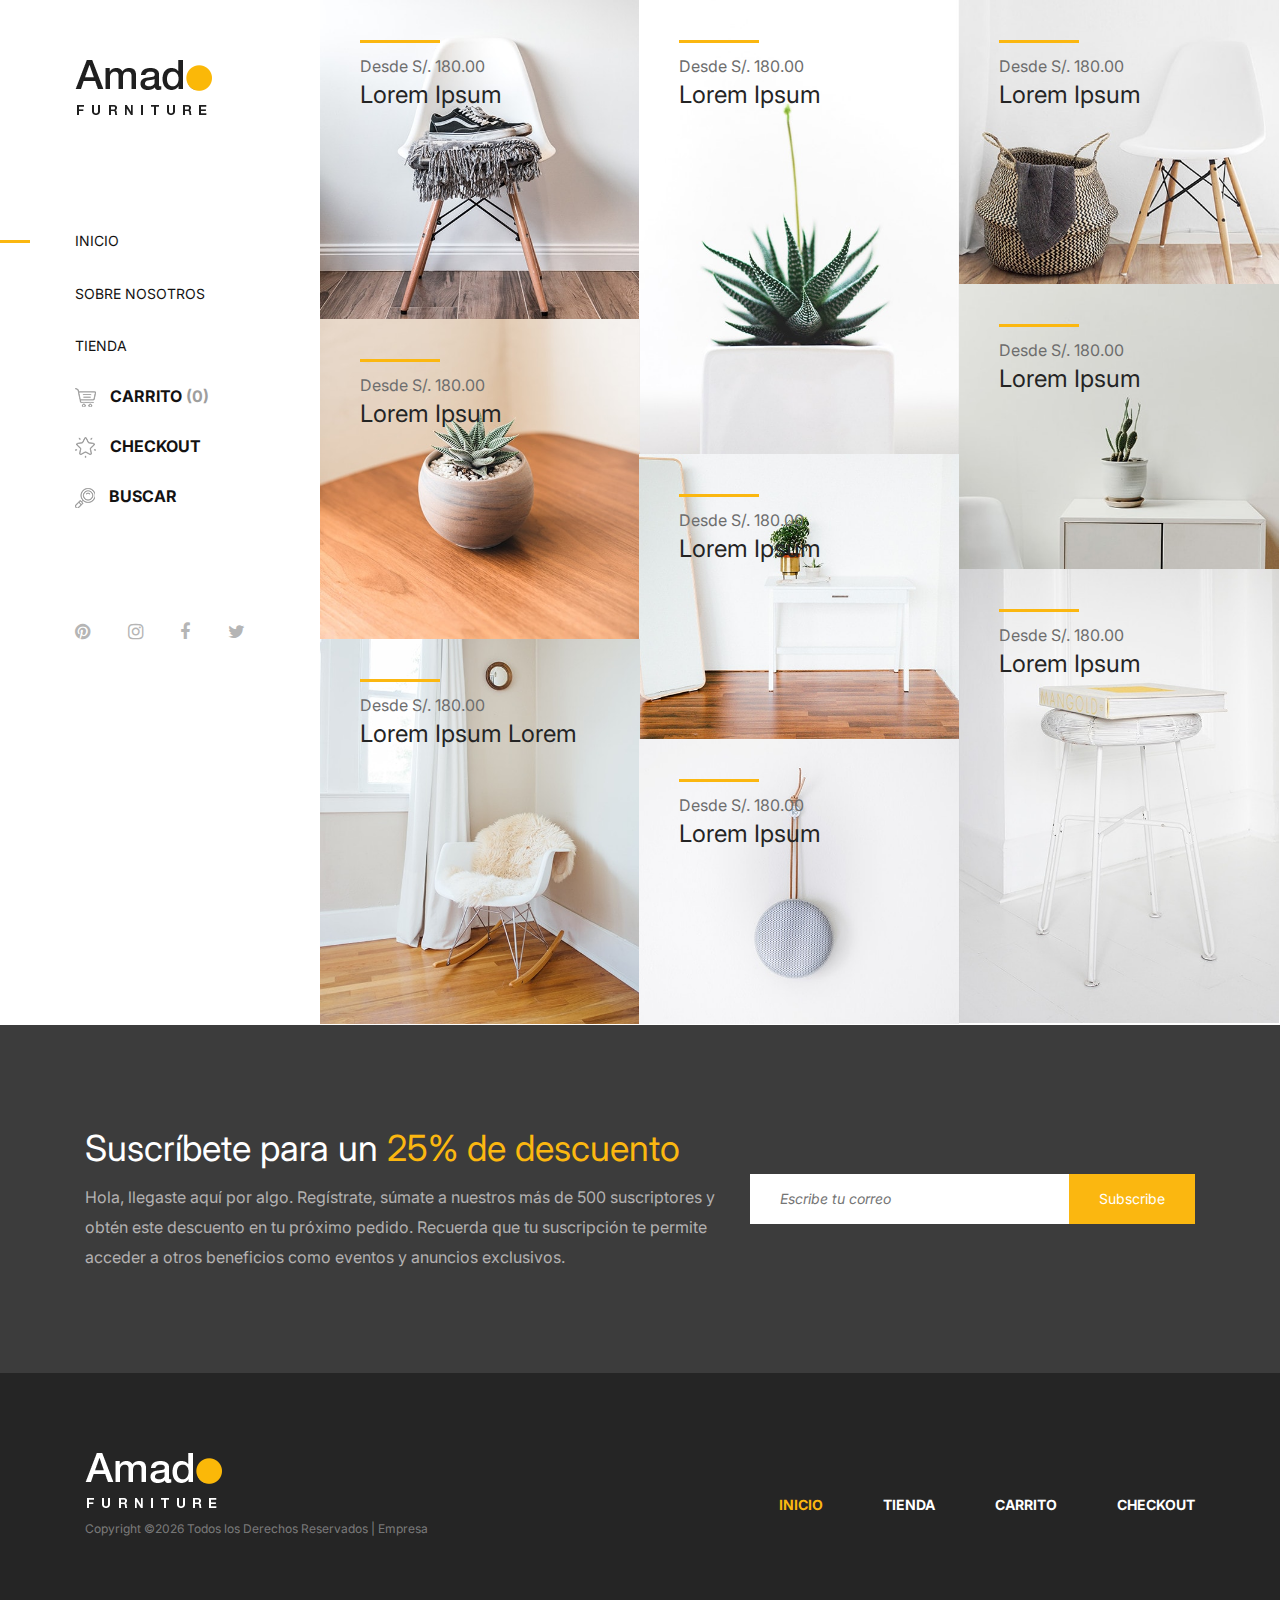
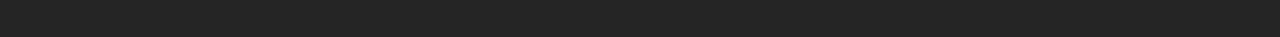
<file: index.html>
<!DOCTYPE html>
<html lang="en">

<head>
    <meta charset="UTF-8">
    <meta name="description" content="">
    <meta http-equiv="X-UA-Compatible" content="IE=edge">
    <meta name="viewport" content="width=device-width, initial-scale=1, shrink-to-fit=no">
    <!-- The above 4 meta tags *must* come first in the head; any other head content must come *after* these tags -->

    <!-- Title  -->
    <title>Amado - Furniture Ecommerce Template | Home</title>

    <!-- Favicon  -->
    <link rel="icon" href="img/core-img/favicon.ico">

    <!-- Core Style CSS -->
    <link rel="stylesheet" href="css/core-style.css">
    <link rel="stylesheet" href="style.css">

</head>

<body>
    <!-- Search Wrapper Area Start -->
    <div class="search-wrapper section-padding-100">
        <div class="search-close">
            <i class="fa fa-close" aria-hidden="true"></i>
        </div>
        <div class="container">
            <div class="row">
                <div class="col-12">
                    <div class="search-content">
                        <form action="#" method="get">
                            <input type="search" name="search" id="search" placeholder="Ingresar Nombre...">
                            <button type="submit"><img src="img/core-img/search.png" alt=""></button>
                        </form>
                    </div>
                </div>
            </div>
        </div>
    </div>
    <!-- Search Wrapper Area End -->

    <!-- ##### Main Content Wrapper Start ##### -->
    <div class="main-content-wrapper d-flex clearfix">

        <!-- Mobile Nav (max width 767px)-->
        <div class="mobile-nav">
            <!-- Navbar Brand -->
            <div class="amado-navbar-brand">
                <a href="index.html"><img src="img/core-img/logo.png" alt=""></a>
            </div>
            <!-- Navbar Toggler -->
            <div class="amado-navbar-toggler">
                <span></span><span></span><span></span>
            </div>
        </div>

        <!-- Header Area Start -->
        <header class="header-area clearfix">
            <!-- Close Icon -->
            <div class="nav-close">
                <i class="fa fa-close" aria-hidden="true"></i>
            </div>
            <!-- Logo -->
            <div class="logo">
                <a href="index.html"><img src="img/core-img/logo.png" alt=""></a>
            </div>
            <!-- Amado Nav -->
            <nav class="amado-nav">
                <ul>
                    <li class="active"><a href="index.html">Inicio</a></li>
                    <li><a href="about.html">Sobre Nosotros</a></li>
                   <!-- <li><a href="events.html">Eventos</a></li> -->
                    <li><a href="shop.html">Tienda</a></li>
                </ul>
            </nav>
           
            <!-- Button Group -->
             <!---
            <div class="amado-btn-group mt-30 mb-100">
                <a href="#" class="btn amado-btn mb-15">%Discount%</a>
                <a href="#" class="btn amado-btn active">New this week</a>
            </div>
            -->
            <!-- Cart Menu -->
            <div class="cart-fav-search mb-100">
                <a href="cart.html" class="cart-nav"><img src="img/core-img/cart.png" alt=""> Carrito <span>(0)</span></a>
                <a href="checkout.html"class="fav-nav"><img src="img/core-img/favorites.png" alt=""> Checkout</a>
                <a href="#" class="search-nav"><img src="img/core-img/search.png" alt=""> Buscar</a>
            </div>
            <!-- Social Button -->
            <div class="social-info d-flex justify-content-between">
                <a href="#"><i class="fa fa-pinterest" aria-hidden="true"></i></a>
                <a href="#"><i class="fa fa-instagram" aria-hidden="true"></i></a>
                <a href="#"><i class="fa fa-facebook" aria-hidden="true"></i></a>
                <a href="#"><i class="fa fa-twitter" aria-hidden="true"></i></a>
            </div>
        </header>
        <!-- Header Area End -->

        <!-- Product Catagories Area Start -->
        <div class="products-catagories-area clearfix">
            <div class="amado-pro-catagory clearfix">

                <!-- Single Catagory -->
                <div class="single-products-catagory clearfix">
                    <a href="shop.html">
                        <img src="img/bg-img/1.jpg" alt="">
                        <!-- Hover Content -->
                        <div class="hover-content">
                            <div class="line"></div>
                            <p>Desde S/. 180.00</p>
                            <h4>Lorem Ipsum</h4>
                        </div>
                    </a>
                </div>

                <!-- Single Catagory -->
                <div class="single-products-catagory clearfix">
                    <a href="shop.html">
                        <img src="img/bg-img/2.jpg" alt="">
                        <!-- Hover Content -->
                        <div class="hover-content">
                            <div class="line"></div>
                            <p>Desde S/. 180.00</p>
                            <h4>Lorem Ipsum</h4>
                        </div>
                    </a>
                </div>

                <!-- Single Catagory -->
                <div class="single-products-catagory clearfix">
                    <a href="shop.html">
                        <img src="img/bg-img/3.jpg" alt="">
                        <!-- Hover Content -->
                        <div class="hover-content">
                            <div class="line"></div>
                            <p>Desde S/. 180.00</p>
                            <h4>Lorem Ipsum</h4>
                        </div>
                    </a>
                </div>

                <!-- Single Catagory -->
                <div class="single-products-catagory clearfix">
                    <a href="shop.html">
                        <img src="img/bg-img/4.jpg" alt="">
                        <!-- Hover Content -->
                        <div class="hover-content">
                            <div class="line"></div>
                            <p>Desde S/. 180.00</p>
                            <h4>Lorem Ipsum</h4>
                        </div>
                    </a>
                </div>

                <!-- Single Catagory -->
                <div class="single-products-catagory clearfix">
                    <a href="shop.html">
                        <img src="img/bg-img/5.jpg" alt="">
                        <!-- Hover Content -->
                        <div class="hover-content">
                            <div class="line"></div>
                            <p>Desde S/. 180.00</p>
                            <h4>Lorem Ipsum</h4>
                        </div>
                    </a>
                </div>

                <!-- Single Catagory -->
                <div class="single-products-catagory clearfix">
                    <a href="shop.html">
                        <img src="img/bg-img/6.jpg" alt="">
                        <!-- Hover Content -->
                        <div class="hover-content">
                            <div class="line"></div>
                            <p>Desde S/. 180.00</p>
                            <h4>Lorem Ipsum</h4>
                        </div>
                    </a>
                </div>

                <!-- Single Catagory -->
                <div class="single-products-catagory clearfix">
                    <a href="shop.html">
                        <img src="img/bg-img/7.jpg" alt="">
                        <!-- Hover Content -->
                        <div class="hover-content">
                            <div class="line"></div>
                            <p>Desde S/. 180.00</p>
                            <h4>Lorem Ipsum</h4>
                        </div>
                    </a>
                </div>

                <!-- Single Catagory -->
                <div class="single-products-catagory clearfix">
                    <a href="shop.html">
                        <img src="img/bg-img/8.jpg" alt="">
                        <!-- Hover Content -->
                        <div class="hover-content">
                            <div class="line"></div>
                            <p>Desde S/. 180.00</p>
                            <h4>Lorem Ipsum Lorem</h4>
                        </div>
                    </a>
                </div>

                <!-- Single Catagory -->
                <div class="single-products-catagory clearfix">
                    <a href="shop.html">
                        <img src="img/bg-img/9.jpg" alt="">
                        <!-- Hover Content -->
                        <div class="hover-content">
                            <div class="line"></div>
                            <p>Desde S/. 180.00</p>
                            <h4>Lorem Ipsum</h4>
                        </div>
                    </a>
                </div>

                
            </div>
        </div>
        <!-- Product Catagories Area End -->
    </div>
    <!-- ##### Main Content Wrapper End ##### -->

    <!-- ##### Newsletter Area Start ##### -->
    <section class="newsletter-area section-padding-100-0">
        <div class="container">
            <div class="row align-items-center">
                <!-- Newsletter Text -->
                <div class="col-12 col-lg-6 col-xl-7">
                    <div class="newsletter-text mb-100">
                        <h2>Suscríbete para un <span>25% de descuento</span></h2>
                        <p>Hola, llegaste aquí por algo. Regístrate, súmate a nuestros más de 500 suscriptores y obtén este descuento en tu próximo pedido. Recuerda que tu suscripción te permite acceder a otros beneficios como eventos y anuncios exclusivos.</p>
                    </div>
                </div>
                <!-- Newsletter Form -->
                <div class="col-12 col-lg-6 col-xl-5">
                    <div class="newsletter-form mb-100">
                        <form action="#" method="post">
                            <input type="email" name="email" class="nl-email" placeholder="Escribe tu correo">
                            <input type="submit" value="Subscribe">
                        </form>
                    </div>
                </div>
            </div>
        </div>
    </section>
    <!-- ##### Newsletter Area End ##### -->

    <!-- ##### Footer Area Start ##### -->
    <footer class="footer_area clearfix">
        <div class="container">
            <div class="row align-items-center">
                <!-- Single Widget Area -->
                <div class="col-12 col-lg-4">
                    <div class="single_widget_area">
                        <!-- Logo -->
                        <div class="footer-logo mr-50">
                            <a href="index.html"><img src="img/core-img/logo2.png" alt=""></a>
                        </div>
                        <!-- Copywrite Text -->
                        <p class="copywrite"><!-- Link back to Colorlib can't be removed. Template is licensed under CC BY 3.0. -->
Copyright &copy;<script>document.write(new Date().getFullYear());</script> Todos los Derechos Reservados  | Empresa
</p>
                    </div>
                </div>
                <!-- Single Widget Area -->
                <div class="col-12 col-lg-8">
                    <div class="single_widget_area">
                        <!-- Footer Menu -->
                        <div class="footer_menu">
                            <nav class="navbar navbar-expand-lg justify-content-end">
                                <button class="navbar-toggler" type="button" data-toggle="collapse" data-target="#footerNavContent" aria-controls="footerNavContent" aria-expanded="false" aria-label="Toggle navigation"><i class="fa fa-bars"></i></button>
                                <div class="collapse navbar-collapse" id="footerNavContent">
                                    <ul class="navbar-nav ml-auto">
                                        <li class="nav-item active">
                                            <a class="nav-link" href="index.html">Inicio</a>
                                        </li>
                                        <li class="nav-item">
                                            <a class="nav-link" href="shop.html">Tienda</a>
                                        </li>
                                        <li class="nav-item">
                                            <a class="nav-link" href="cart.html">Carrito</a>
                                        </li>
                                        <li class="nav-item">
                                            <a class="nav-link" href="checkout.html">Checkout</a>
                                        </li>
                                    </ul>
                                </div>
                            </nav>
                        </div>
                    </div>
                </div>
            </div>
        </div>
    </footer>
    <!-- ##### Footer Area End ##### -->

    <!-- ##### jQuery (Necessary for All JavaScript Plugins) ##### -->
    <script src="js/jquery/jquery-2.2.4.min.js"></script>
    <!-- Popper js -->
    <script src="js/popper.min.js"></script>
    <!-- Bootstrap js -->
    <script src="js/bootstrap.min.js"></script>
    <!-- Plugins js -->
    <script src="js/plugins.js"></script>
    <!-- Active js -->
    <script src="js/active.js"></script>

</body>

</html>
</file>
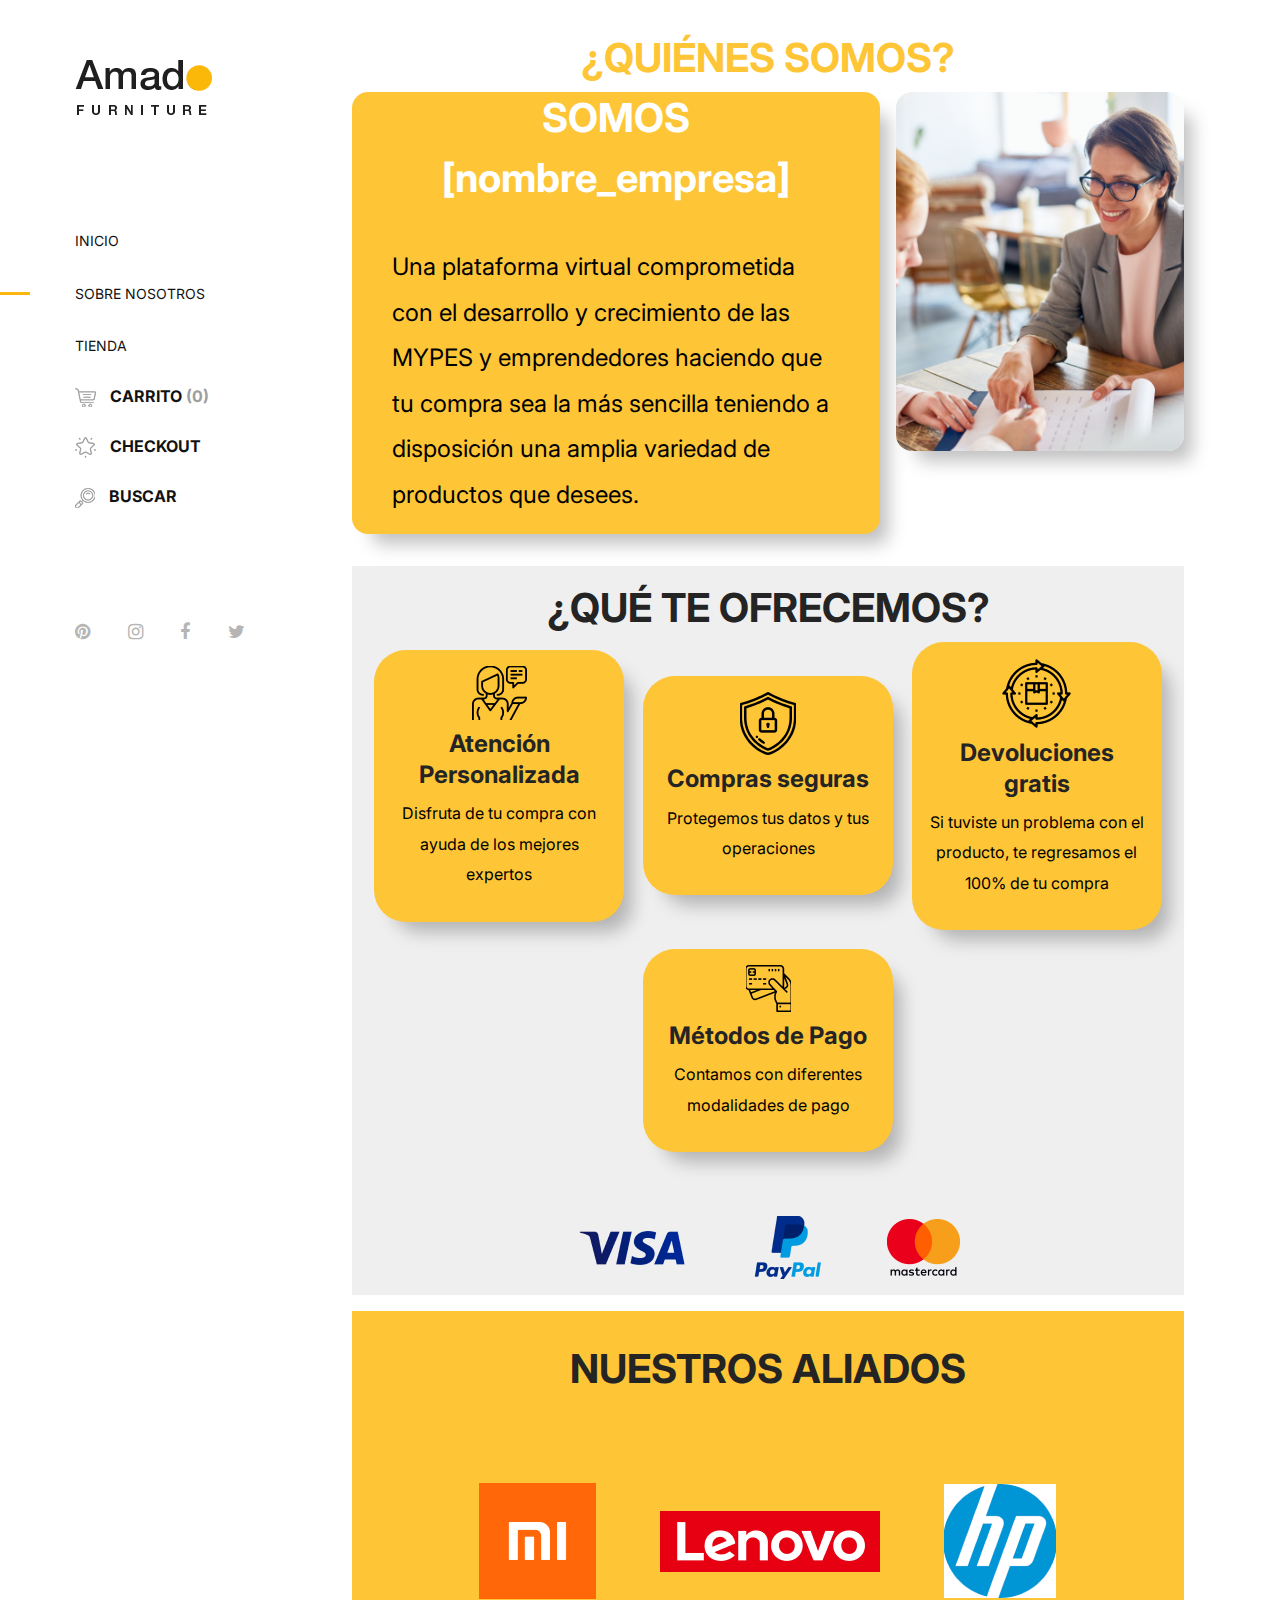
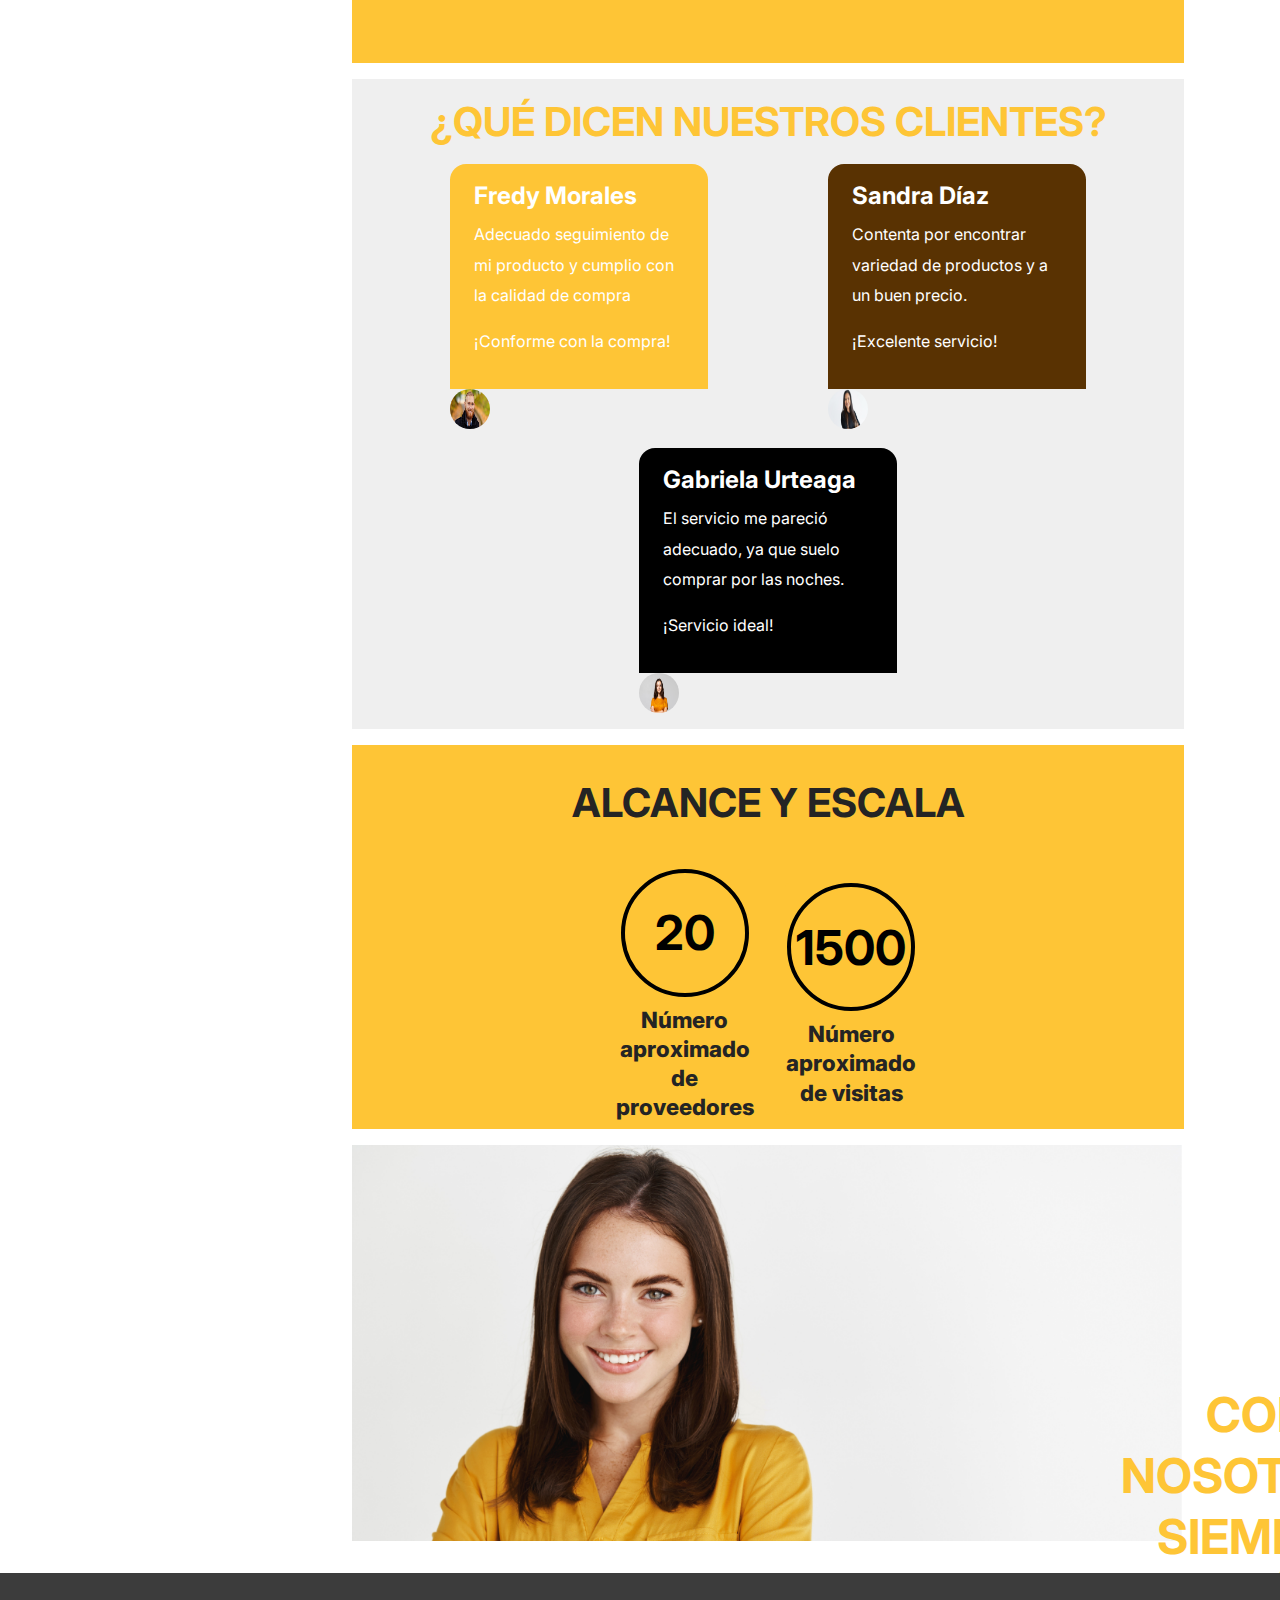
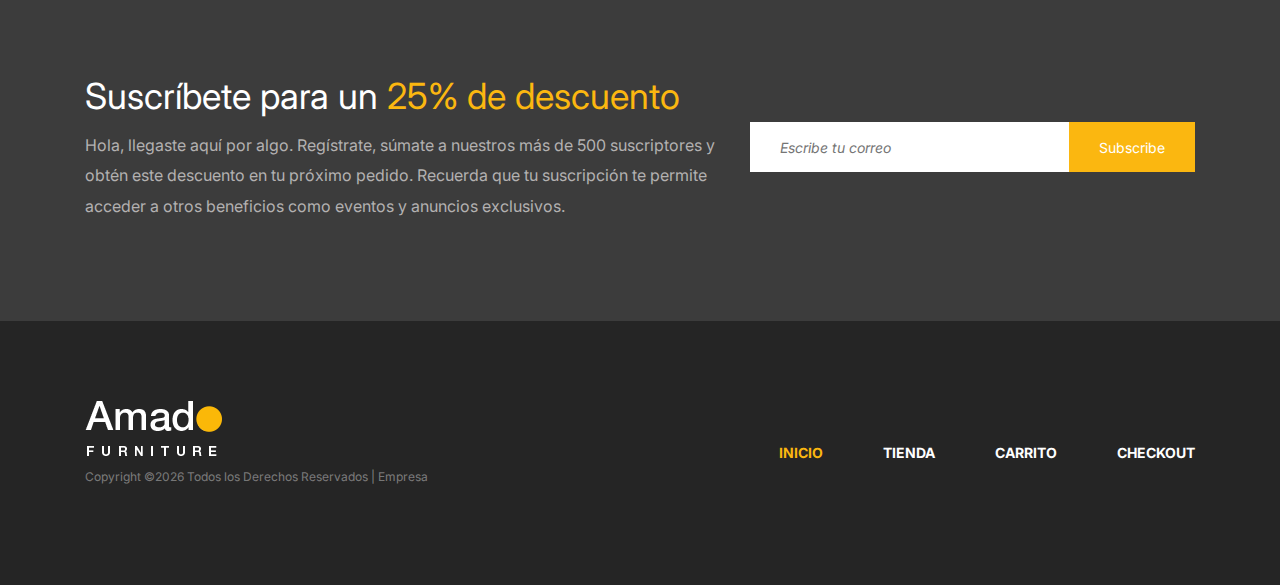
<file: about.html>
<!DOCTYPE html>
<html lang="en">

<head>
    <meta charset="UTF-8">
    <meta name="description" content="">
    <meta http-equiv="X-UA-Compatible" content="IE=edge">
    <meta name="viewport" content="width=device-width, initial-scale=1, shrink-to-fit=no">
    <!-- The above 4 meta tags *must* come first in the head; any other head content must come *after* these tags -->

    <!-- Title  -->
    <title>Amado - Furniture Ecommerce Template | Cart</title>

    <!-- Favicon  -->
    <link rel="icon" href="img/core-img/favicon.ico">

    <!-- Core Style CSS -->
    <link rel="stylesheet" href="css/core-style.css">
    <link rel="stylesheet" href="style.css">

</head>

<body>
    <!-- Search Wrapper Area Start -->
    <div class="search-wrapper section-padding-100">
        <div class="search-close">
            <i class="fa fa-close" aria-hidden="true"></i>
        </div>
        <div class="container">
            <div class="row">
                <div class="col-12">
                    <div class="search-content">
                        <form action="#" method="get">
                            <input type="search" name="search" id="search" placeholder="Ingresar Nombre...">
                            <button type="submit"><img src="img/core-img/search.png" alt=""></button>
                        </form>
                    </div>
                </div>
            </div>
        </div>
    </div>
    <!-- Search Wrapper Area End -->

    <!-- ##### Main Content Wrapper Start ##### -->
    <div class="main-content-wrapper d-flex clearfix">

        <!-- Mobile Nav (max width 767px)-->
        <div class="mobile-nav">
            <!-- Navbar Brand -->
            <div class="amado-navbar-brand">
                <a href="index.html"><img src="img/core-img/logo.png" alt=""></a>
            </div>
            <!-- Navbar Toggler -->
            <div class="amado-navbar-toggler">
                <span></span><span></span><span></span>
            </div>
        </div>

        <!-- Header Area Start -->
        <header class="header-area clearfix">
            <!-- Close Icon -->
            <div class="nav-close">
                <i class="fa fa-close" aria-hidden="true"></i>
            </div>
            <!-- Logo -->
            <div class="logo">
                <a href="index.html"><img src="img/core-img/logo.png" alt=""></a>
            </div>
            <!-- Amado Nav -->
            <nav class="amado-nav">
                <ul>
                    <li><a href="index.html">Inicio</a></li>
                    <li class="active"><a href="">Sobre Nosotros</a></li>
                      <!-- <li><a href="events.html">Eventos</a></li> -->
                    <li><a href="shop.html">Tienda</a></li>
                    
                </ul>
            </nav>
           
            <!-- Button Group -->
             <!---
            <div class="amado-btn-group mt-30 mb-100">
                <a href="#" class="btn amado-btn mb-15">%Discount%</a>
                <a href="#" class="btn amado-btn active">New this week</a>
            </div>
            -->
            <!-- Cart Menu -->
            <div class="cart-fav-search mb-100">
                <a href="cart.html" class="cart-nav"><img src="img/core-img/cart.png" alt=""> Carrito <span>(0)</span></a>
                <a href="checkout.html"class="fav-nav"><img src="img/core-img/favorites.png" alt=""> Checkout</a>
                <a href="#" class="search-nav"><img src="img/core-img/search.png" alt=""> Buscar</a>
            </div>
            <!-- Social Button -->
            <div class="social-info d-flex justify-content-between">
                <a href="#"><i class="fa fa-pinterest" aria-hidden="true"></i></a>
                <a href="#"><i class="fa fa-instagram" aria-hidden="true"></i></a>
                <a href="#"><i class="fa fa-facebook" aria-hidden="true"></i></a>
                <a href="#"><i class="fa fa-twitter" aria-hidden="true"></i></a>
            </div>
        </header>
        <!-- Header Area End -->
        <div class="about cart-table-area section-padding-100">
            <section class="description">
                <h1>¿Quiénes Somos?</h1>
                <div class="containt">
                    <div class="paragraph">
                    <h2>SOMOS</h2>
                    <h2>[nombre_empresa]</h2>
                    <p>Una plataforma virtual comprometida con el desarrollo y crecimiento de las MYPES y emprendedores haciendo que tu compra sea la más sencilla teniendo a disposición una amplia variedad de productos que desees.</p>
                    </div>
                    <div class="image">
                        <img src="img/custom/about-information.png" alt="Imagen de Inicio">
                    </div>
                </div>

            </section>
            <section class="offers">
                <h1>¿Qué te ofrecemos?</h1>
                <div class="cards-offers">
                    <div class="card">
                        <div class="icon">
                            <img src="img/custom/atencion-personalizada.png" alt="">
                            <h3>Atención Personalizada</h3>
                        </div>
                        <p>Disfruta de tu compra con ayuda de los mejores expertos</p>
                    </div>

                    <div class="card">
                        <div class="icon">
                            <img src="img/custom/security.png" alt="">
                            <h3>Compras seguras</h3>
                        </div>
                        <p>Protegemos tus datos y tus operaciones</p>
                    </div>

                    <div class="card">
                        <div class="icon">
                            <img src="img/custom/devolucion.png" alt="">
                            <h3>Devoluciones gratis</h3>
                        </div>
                        <p>Si tuviste un problema con el producto, te regresamos el 100% de tu compra</p>
                    </div>


                    <div class="card">
                        <div class="icon">
                            <img src="img/custom/pago.png" alt="">
                            <h3>Métodos de Pago</h3>
                        </div>
                        <p>Contamos con diferentes modalidades de pago</p>
                    </div>

                    
                    
                </div>

                <div class="metodo-pago">
                    <div class="targets">
                        <img src="img/custom/visa.png" alt="">
                    </div>
                       
                        <div class="targets">
                            <img src="img/custom/paypal.png" alt="">
                    </div>
                    <div class="targets">
                        <img src="img/custom/mastercard.png" alt="">
                    </div>
                </div>
            </section>
            
            
            <section class="aliados">
                <h1>NUESTROS ALIADOS</h1> 
                <div class="catalog-alliance">
                    <div class="item-alliance">
                        <img src="img/custom/xiaomi.png" alt="">
                    </div>
                    <div class="item-alliance">
                        <img src="img/custom/lenovo.png" alt="">
                    </div>
                    <div class="item-alliance">    
                        <img src="img/custom/hp.png" alt="">
                    </div>
                </div>
            </section>

            <section class="clientes">
                <div class="paraCLI">
                    <h1>¿QUÉ DICEN NUESTROS CLIENTES?</h1>
                        <div class="cards-comments">
                            <div class="card-comment">
                                <div class="principal">
                                    <h4>Fredy Morales</h4>
                                    <p>Adecuado seguimiento de mi producto y cumplio con la calidad de compra </p>
                                    <p>¡Conforme con la compra!</p>
                                  
                                </div>
                                <div class="footer-comments">
                                    <img src="img/custom/joven1.jpg" alt="img">
                                </div>
                            </div>
                            <div style="background-color:#593202" class="card-comment">
                                <div class="principal">
                                    <h4 style="color:white">Sandra Díaz</h4>
                                    <p style="color:white" >Contenta por encontrar variedad de productos y a un buen precio.</p>
                                    <p style="color:white">¡Excelente servicio!</p>
                                </div>
                                <div class="footer-comments">
                                    <img src="img/custom/joven3.jpg" alt="img">
                                </div>
                            </div>
                            <div style="background-color:black"class="card-comment">
                                <div class="principal">
                                    <h4 style="color:white">Gabriela Urteaga</h4>
                                    <p style="color:white">El servicio me pareció adecuado, ya que suelo comprar por las noches.</p>
                                    <p style="color:white">¡Servicio ideal!</p>
                                </div>
                                <div class="footer-comments">
                                    <img src="img/custom/joven2.jpg" alt="img">
                                </div>
                            </div>
                        </div>
                               
                    
                    
                    
                    
                        
                </div>
            </section>

            <section class="alcance">
                <h1>ALCANCE Y ESCALA</h1>
                <div class="cards-estadisticas">
                    <div class="estadisticas">
                        <div class="card">
                            <div class="number">
                                <p>20</p>
                            </div>
                            <h3>Número aproximado de proveedores</h3>
                        </div>
                    </div>
                    <div class="estadisticas">
                        <div class="card">
                            <div class="number">
                                <p>1500</p>
                            </div>
                            <h3>Número aproximado de visitas</h3>
                        </div>
                    </div>
                </div>
             </section>

            <section class="final">
                <div class="image">
                <img src="img/custom/msgfinal.png" alt="foto">
                </div>
                <div class="texto">
                    <p>CON NOSOTROS, SIEMPRE ESTARÁS UN PASO ADELANTE</p>
                </div>
            </section>
        </div>

            
    
<!---
        <div class="cart-table-area section-padding-100">
            <div class="container-fluid">
                <div class="row">
                    <div class="col-12 col-lg-8">
                        <div class="cart-title mt-50">
                            <h2>Shopping Cart</h2>
                        </div>

                        <div class="cart-table clearfix">
                            <table class="table table-responsive">
                                <thead>
                                    <tr>
                                        <th></th>
                                        <th>Name</th>
                                        <th>Price</th>
                                        <th>Quantity</th>
                                    </tr>
                                </thead>
                                <tbody>
                                    <tr>
                                        <td class="cart_product_img">
                                            <a href="#"><img src="img/bg-img/cart1.jpg" alt="Product"></a>
                                        </td>
                                        <td class="cart_product_desc">
                                            <h5>White Modern Chair</h5>
                                        </td>
                                        <td class="price">
                                            <span>$130</span>
                                        </td>
                                        <td class="qty">
                                            <div class="qty-btn d-flex">
                                                <p>Qty</p>
                                                <div class="quantity">
                                                    <span class="qty-minus" onclick="var effect = document.getElementById('qty'); var qty = effect.value; if( !isNaN( qty ) &amp;&amp; qty &gt; 1 ) effect.value--;return false;"><i class="fa fa-minus" aria-hidden="true"></i></span>
                                                    <input type="number" class="qty-text" id="qty" step="1" min="1" max="300" name="quantity" value="1">
                                                    <span class="qty-plus" onclick="var effect = document.getElementById('qty'); var qty = effect.value; if( !isNaN( qty )) effect.value++;return false;"><i class="fa fa-plus" aria-hidden="true"></i></span>
                                                </div>
                                            </div>
                                        </td>
                                    </tr>
                                    <tr>
                                        <td class="cart_product_img">
                                            <a href="#"><img src="img/bg-img/cart2.jpg" alt="Product"></a>
                                        </td>
                                        <td class="cart_product_desc">
                                            <h5>Minimal Plant Pot</h5>
                                        </td>
                                        <td class="price">
                                            <span>$10</span>
                                        </td>
                                        <td class="qty">
                                            <div class="qty-btn d-flex">
                                                <p>Qty</p>
                                                <div class="quantity">
                                                    <span class="qty-minus" onclick="var effect = document.getElementById('qty2'); var qty = effect.value; if( !isNaN( qty ) &amp;&amp; qty &gt; 1 ) effect.value--;return false;"><i class="fa fa-minus" aria-hidden="true"></i></span>
                                                    <input type="number" class="qty-text" id="qty2" step="1" min="1" max="300" name="quantity" value="1">
                                                    <span class="qty-plus" onclick="var effect = document.getElementById('qty2'); var qty = effect.value; if( !isNaN( qty )) effect.value++;return false;"><i class="fa fa-plus" aria-hidden="true"></i></span>
                                                </div>
                                            </div>
                                        </td>
                                    </tr>
                                    <tr>
                                        <td class="cart_product_img">
                                            <a href="#"><img src="img/bg-img/cart3.jpg" alt="Product"></a>
                                        </td>
                                        <td class="cart_product_desc">
                                            <h5>Minimal Plant Pot</h5>
                                        </td>
                                        <td class="price">
                                            <span>$10</span>
                                        </td>
                                        <td class="qty">
                                            <div class="qty-btn d-flex">
                                                <p>Qty</p>
                                                <div class="quantity">
                                                    <span class="qty-minus" onclick="var effect = document.getElementById('qty3'); var qty = effect.value; if( !isNaN( qty ) &amp;&amp; qty &gt; 1 ) effect.value--;return false;"><i class="fa fa-minus" aria-hidden="true"></i></span>
                                                    <input type="number" class="qty-text" id="qty3" step="1" min="1" max="300" name="quantity" value="1">
                                                    <span class="qty-plus" onclick="var effect = document.getElementById('qty3'); var qty = effect.value; if( !isNaN( qty )) effect.value++;return false;"><i class="fa fa-plus" aria-hidden="true"></i></span>
                                                </div>
                                            </div>
                                        </td>
                                    </tr>
                                </tbody>
                            </table>
                        </div>
                    </div>
                    <div class="col-12 col-lg-4">
                        <div class="cart-summary">
                            <h5>Cart Total</h5>
                            <ul class="summary-table">
                                <li><span>subtotal:</span> <span>$140.00</span></li>
                                <li><span>delivery:</span> <span>Free</span></li>
                                <li><span>total:</span> <span>$140.00</span></li>
                            </ul>
                            <div class="cart-btn mt-100">
                                <a href="cart.html" class="btn amado-btn w-100">Checkout</a>
                            </div>
                        </div>
                    </div>
                </div>
            </div>
        </div>
    -->
    </div>
    <!-- ##### Main Content Wrapper End ##### -->

    <!-- ##### Newsletter Area Start ##### -->
    <section class="newsletter-area section-padding-100-0">
        <div class="container">
            <div class="row align-items-center">
                <!-- Newsletter Text -->
                <div class="col-12 col-lg-6 col-xl-7">
                    <div class="newsletter-text mb-100">
                        <h2>Suscríbete para un <span>25% de descuento</span></h2>
                        <p>Hola, llegaste aquí por algo. Regístrate, súmate a nuestros más de 500 suscriptores y obtén este descuento en tu próximo pedido. Recuerda que tu suscripción te permite acceder a otros beneficios como eventos y anuncios exclusivos.</p>
                    </div>
                </div>
                <!-- Newsletter Form -->
                <div class="col-12 col-lg-6 col-xl-5">
                    <div class="newsletter-form mb-100">
                        <form action="#" method="post">
                            <input type="email" name="email" class="nl-email" placeholder="Escribe tu correo">
                            <input type="submit" value="Subscribe">
                        </form>
                    </div>
                </div>
            </div>
        </div>
    </section>
    <!-- ##### Newsletter Area End ##### -->

    <!-- ##### Footer Area Start ##### -->
    <footer class="footer_area clearfix">
        <div class="container">
            <div class="row align-items-center">
                <!-- Single Widget Area -->
                <div class="col-12 col-lg-4">
                    <div class="single_widget_area">
                        <!-- Logo -->
                        <div class="footer-logo mr-50">
                            <a href="index.html"><img src="img/core-img/logo2.png" alt=""></a>
                        </div>
                        <!-- Copywrite Text -->
                        <p class="copywrite"><!-- Link back to Colorlib can't be removed. Template is licensed under CC BY 3.0. -->
Copyright &copy;<script>document.write(new Date().getFullYear());</script> Todos los Derechos Reservados  | Empresa
</p>
                    </div>
                </div>
                <!-- Single Widget Area -->
                <div class="col-12 col-lg-8">
                    <div class="single_widget_area">
                        <!-- Footer Menu -->
                        <div class="footer_menu">
                            <nav class="navbar navbar-expand-lg justify-content-end">
                                <button class="navbar-toggler" type="button" data-toggle="collapse" data-target="#footerNavContent" aria-controls="footerNavContent" aria-expanded="false" aria-label="Toggle navigation"><i class="fa fa-bars"></i></button>
                                <div class="collapse navbar-collapse" id="footerNavContent">
                                    <ul class="navbar-nav ml-auto">
                                        <li class="nav-item active">
                                            <a class="nav-link" href="index.html">Inicio</a>
                                        </li>
                                        <li class="nav-item">
                                            <a class="nav-link" href="shop.html">Tienda</a>
                                        </li>
                                        <li class="nav-item">
                                            <a class="nav-link" href="cart.html">Carrito</a>
                                        </li>
                                        <li class="nav-item">
                                            <a class="nav-link" href="checkout.html">Checkout</a>
                                        </li>
                                    </ul>
                                </div>
                            </nav>
                        </div>
                    </div>
                </div>
            </div>
        </div>
    </footer>
    <!-- ##### Footer Area End ##### -->

    <!-- ##### jQuery (Necessary for All JavaScript Plugins) ##### -->
    <script src="js/jquery/jquery-2.2.4.min.js"></script>
    <!-- Popper js -->
    <script src="js/popper.min.js"></script>
    <!-- Bootstrap js -->
    <script src="js/bootstrap.min.js"></script>
    <!-- Plugins js -->
    <script src="js/plugins.js"></script>
    <!-- Active js -->
    <script src="js/active.js"></script>

</body>

</html>
</file>
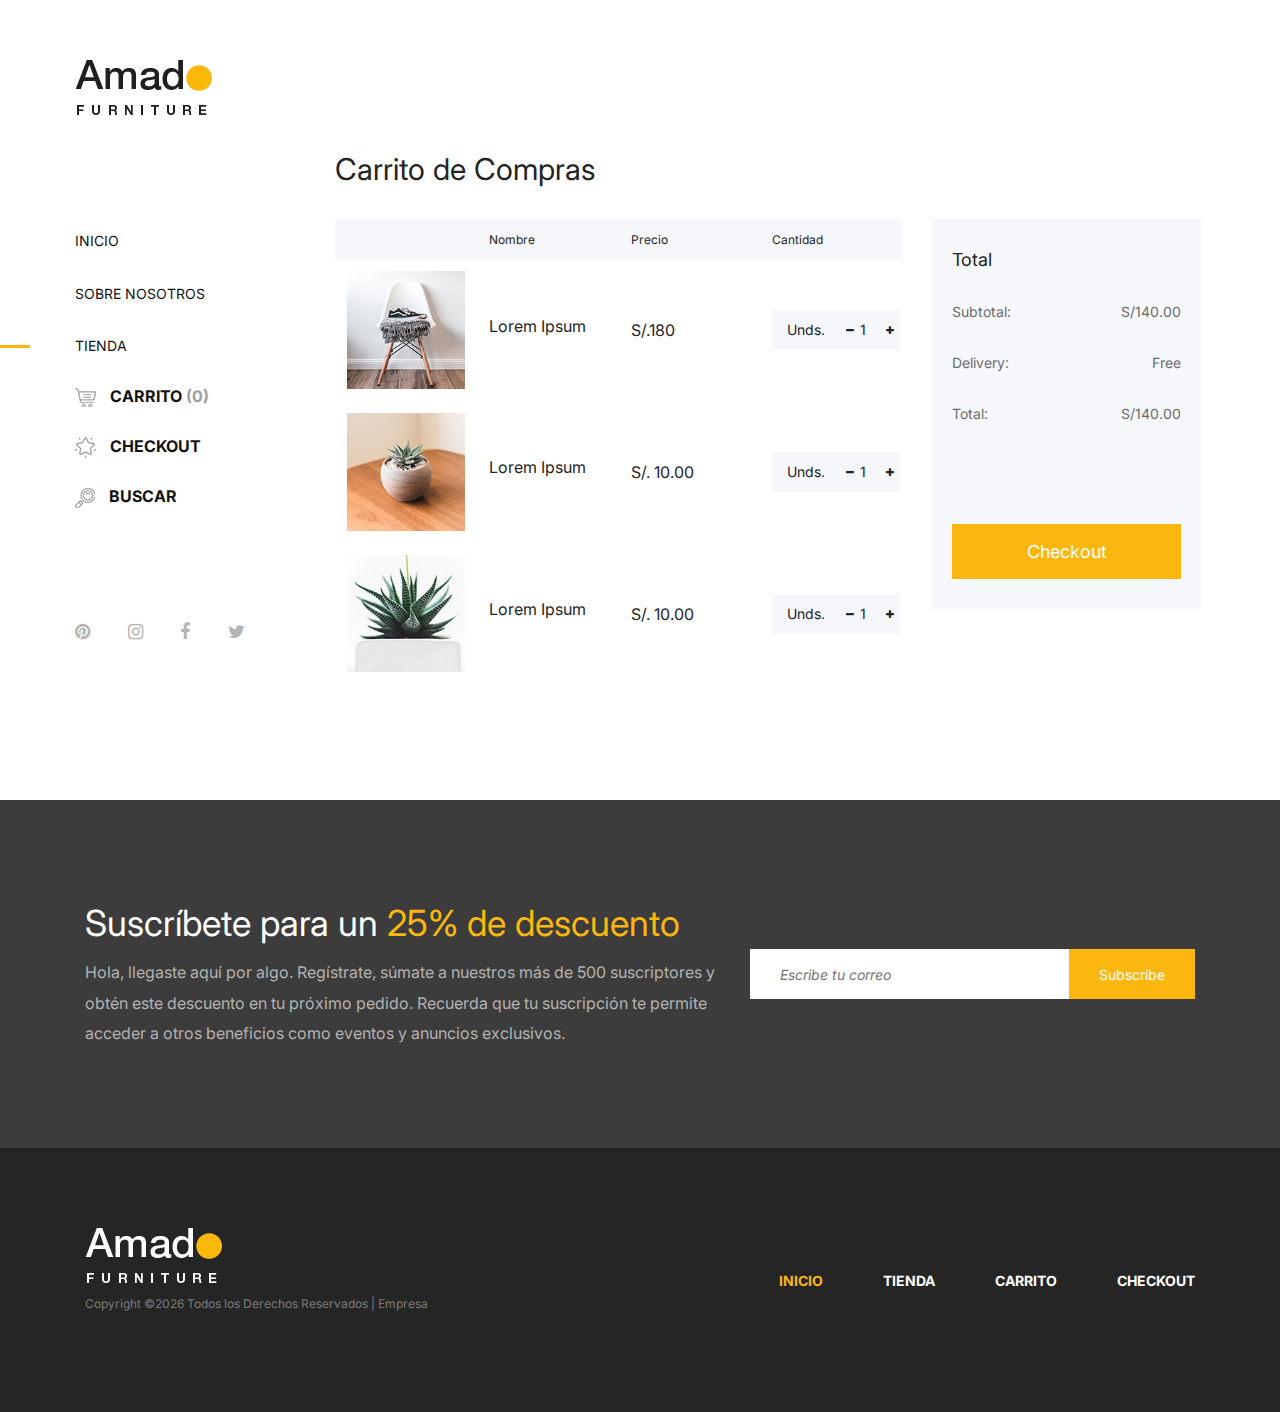
<file: cart.html>
<!DOCTYPE html>
<html lang="en">

<head>
    <meta charset="UTF-8">
    <meta name="description" content="">
    <meta http-equiv="X-UA-Compatible" content="IE=edge">
    <meta name="viewport" content="width=device-width, initial-scale=1, shrink-to-fit=no">
    <!-- The above 4 meta tags *must* come first in the head; any other head content must come *after* these tags -->

    <!-- Title  -->
    <title>Amado - Furniture Ecommerce Template | Cart</title>

    <!-- Favicon  -->
    <link rel="icon" href="img/core-img/favicon.ico">

    <!-- Core Style CSS -->
    <link rel="stylesheet" href="css/core-style.css">
    <link rel="stylesheet" href="style.css">

</head>

<body>
    <!-- Search Wrapper Area Start -->
    <div class="search-wrapper section-padding-100">
        <div class="search-close">
            <i class="fa fa-close" aria-hidden="true"></i>
        </div>
        <div class="container">
            <div class="row">
                <div class="col-12">
                    <div class="search-content">
                        <form action="#" method="get">
                            <input type="search" name="search" id="search" placeholder="Ingresar Nombre...">
                            <button type="submit"><img src="img/core-img/search.png" alt=""></button>
                        </form>
                    </div>
                </div>
            </div>
        </div>
    </div>
    <!-- Search Wrapper Area End -->

    <!-- ##### Main Content Wrapper Start ##### -->
    <div class="main-content-wrapper d-flex clearfix">

        <!-- Mobile Nav (max width 767px)-->
        <div class="mobile-nav">
            <!-- Navbar Brand -->
            <div class="amado-navbar-brand">
                <a href="index.html"><img src="img/core-img/logo.png" alt=""></a>
            </div>
            <!-- Navbar Toggler -->
            <div class="amado-navbar-toggler">
                <span></span><span></span><span></span>
            </div>
        </div>

        <!-- Header Area Start -->
        <header class="header-area clearfix">
            <!-- Close Icon -->
            <div class="nav-close">
                <i class="fa fa-close" aria-hidden="true"></i>
            </div>
            <!-- Logo -->
            <div class="logo">
                <a href="index.html"><img src="img/core-img/logo.png" alt=""></a>
            </div>
            <!-- Amado Nav -->
            <nav class="amado-nav">
                <ul>
                    <li><a href="index.html">Inicio</a></li>
                    <li><a href="">Sobre Nosotros</a></li>
                  <!-- <li><a href="events.html">Eventos</a></li> -->
                    <li class="active"><a href="shop.html">Tienda</a></li>
                    
                </ul>
            </nav>
           
            <!-- Button Group -->
             <!---
            <div class="amado-btn-group mt-30 mb-100">
                <a href="#" class="btn amado-btn mb-15">%Discount%</a>
                <a href="#" class="btn amado-btn active">New this week</a>
            </div>
            -->
            <!-- Cart Menu -->
            <div class="cart-fav-search mb-100">
                <a href="cart.html" class="cart-nav"><img src="img/core-img/cart.png" alt=""> Carrito <span>(0)</span></a>
                <a href="checkout.html"class="fav-nav"><img src="img/core-img/favorites.png" alt=""> Checkout</a>
                <a href="#" class="search-nav"><img src="img/core-img/search.png" alt=""> Buscar</a>
            </div>
            <!-- Social Button -->
            <div class="social-info d-flex justify-content-between">
                <a href="#"><i class="fa fa-pinterest" aria-hidden="true"></i></a>
                <a href="#"><i class="fa fa-instagram" aria-hidden="true"></i></a>
                <a href="#"><i class="fa fa-facebook" aria-hidden="true"></i></a>
                <a href="#"><i class="fa fa-twitter" aria-hidden="true"></i></a>
            </div>
        </header>
        <!-- Header Area End -->

        <div class="cart-table-area section-padding-100">
            <div class="container-fluid">
                <div class="row">
                    <div class="col-12 col-lg-8">
                        <div class="cart-title mt-50">
                            <h2>Carrito de Compras</h2>
                        </div>

                        <div class="cart-table clearfix">
                            <table class="table table-responsive">
                                <thead>
                                    <tr>
                                        <th></th>
                                        <th>Nombre</th>
                                        <th>Precio</th>
                                        <th>Cantidad</th>
                                    </tr>
                                </thead>
                                <tbody>
                                    <tr>
                                        <td class="cart_product_img">
                                            <a href="#"><img src="img/bg-img/cart1.jpg" alt="Product"></a>
                                        </td>
                                        <td class="cart_product_desc">
                                            <h5>Lorem Ipsum</h5>
                                        </td>
                                        <td class="price">
                                            <span>S/.180</span>
                                        </td>
                                        <td class="qty">
                                            <div class="qty-btn d-flex">
                                                <p>Unds.</p>
                                                <div class="quantity">
                                                    <span class="qty-minus" onclick="var effect = document.getElementById('qty'); var qty = effect.value; if( !isNaN( qty ) &amp;&amp; qty &gt; 1 ) effect.value--;return false;"><i class="fa fa-minus" aria-hidden="true"></i></span>
                                                    <input type="number" class="qty-text" id="qty" step="1" min="1" max="300" name="quantity" value="1">
                                                    <span class="qty-plus" onclick="var effect = document.getElementById('qty'); var qty = effect.value; if( !isNaN( qty )) effect.value++;return false;"><i class="fa fa-plus" aria-hidden="true"></i></span>
                                                </div>
                                            </div>
                                        </td>
                                    </tr>
                                    <tr>
                                        <td class="cart_product_img">
                                            <a href="#"><img src="img/bg-img/cart2.jpg" alt="Product"></a>
                                        </td>
                                        <td class="cart_product_desc">
                                            <h5>Lorem Ipsum</h5>
                                        </td>
                                        <td class="price">
                                            <span>S/. 10.00</span>
                                        </td>
                                        <td class="qty">
                                            <div class="qty-btn d-flex">
                                                <p>Unds.</p>
                                                <div class="quantity">
                                                    <span class="qty-minus" onclick="var effect = document.getElementById('qty2'); var qty = effect.value; if( !isNaN( qty ) &amp;&amp; qty &gt; 1 ) effect.value--;return false;"><i class="fa fa-minus" aria-hidden="true"></i></span>
                                                    <input type="number" class="qty-text" id="qty2" step="1" min="1" max="300" name="quantity" value="1">
                                                    <span class="qty-plus" onclick="var effect = document.getElementById('qty2'); var qty = effect.value; if( !isNaN( qty )) effect.value++;return false;"><i class="fa fa-plus" aria-hidden="true"></i></span>
                                                </div>
                                            </div>
                                        </td>
                                    </tr>
                                    <tr>
                                        <td class="cart_product_img">
                                            <a href="#"><img src="img/bg-img/cart3.jpg" alt="Product"></a>
                                        </td>
                                        <td class="cart_product_desc">
                                            <h5>Lorem Ipsum</h5>
                                        </td>
                                        <td class="price">
                                            <span>S/. 10.00</span>
                                        </td>
                                        <td class="qty">
                                            <div class="qty-btn d-flex">
                                                <p>Unds.</p>
                                                <div class="quantity">
                                                    <span class="qty-minus" onclick="var effect = document.getElementById('qty3'); var qty = effect.value; if( !isNaN( qty ) &amp;&amp; qty &gt; 1 ) effect.value--;return false;"><i class="fa fa-minus" aria-hidden="true"></i></span>
                                                    <input type="number" class="qty-text" id="qty3" step="1" min="1" max="300" name="quantity" value="1">
                                                    <span class="qty-plus" onclick="var effect = document.getElementById('qty3'); var qty = effect.value; if( !isNaN( qty )) effect.value++;return false;"><i class="fa fa-plus" aria-hidden="true"></i></span>
                                                </div>
                                            </div>
                                        </td>
                                    </tr>
                                </tbody>
                            </table>
                        </div>
                    </div>
                    <div class="col-12 col-lg-4">
                        <div class="cart-summary">
                            <h5>Total</h5>
                            <ul class="summary-table">
                                <li><span>subtotal:</span> <span>S/140.00</span></li>
                                <li><span>delivery:</span> <span>Free</span></li>
                                <li><span>total:</span> <span>S/140.00</span></li>
                            </ul>
                            <div class="cart-btn mt-100">
                                <a href="checkout.html" class="btn amado-btn w-100">Checkout</a>
                            </div>
                        </div>
                    </div>
                </div>
            </div>
        </div>
    </div>
    <!-- ##### Main Content Wrapper End ##### -->

    <!-- ##### Newsletter Area Start ##### -->
    <section class="newsletter-area section-padding-100-0">
        <div class="container">
            <div class="row align-items-center">
                <!-- Newsletter Text -->
                <div class="col-12 col-lg-6 col-xl-7">
                    <div class="newsletter-text mb-100">
                        <h2>Suscríbete para un <span>25% de descuento</span></h2>
                        <p>Hola, llegaste aquí por algo. Regístrate, súmate a nuestros más de 500 suscriptores y obtén este descuento en tu próximo pedido. Recuerda que tu suscripción te permite acceder a otros beneficios como eventos y anuncios exclusivos.</p>
                    </div>
                </div>
                <!-- Newsletter Form -->
                <div class="col-12 col-lg-6 col-xl-5">
                    <div class="newsletter-form mb-100">
                        <form action="#" method="post">
                            <input type="email" name="email" class="nl-email" placeholder="Escribe tu correo">
                            <input type="submit" value="Subscribe">
                        </form>
                    </div>
                </div>
            </div>
        </div>
    </section>
    <!-- ##### Newsletter Area End ##### -->

    <!-- ##### Footer Area Start ##### -->
    <footer class="footer_area clearfix">
        <div class="container">
            <div class="row align-items-center">
                <!-- Single Widget Area -->
                <div class="col-12 col-lg-4">
                    <div class="single_widget_area">
                        <!-- Logo -->
                        <div class="footer-logo mr-50">
                            <a href="index.html"><img src="img/core-img/logo2.png" alt=""></a>
                        </div>
                        <!-- Copywrite Text -->
                        <p class="copywrite"><!-- Link back to Colorlib can't be removed. Template is licensed under CC BY 3.0. -->
Copyright &copy;<script>document.write(new Date().getFullYear());</script> Todos los Derechos Reservados  | Empresa
</p>
                    </div>
                </div>
                <!-- Single Widget Area -->
                <div class="col-12 col-lg-8">
                    <div class="single_widget_area">
                        <!-- Footer Menu -->
                        <div class="footer_menu">
                            <nav class="navbar navbar-expand-lg justify-content-end">
                                <button class="navbar-toggler" type="button" data-toggle="collapse" data-target="#footerNavContent" aria-controls="footerNavContent" aria-expanded="false" aria-label="Toggle navigation"><i class="fa fa-bars"></i></button>
                                <div class="collapse navbar-collapse" id="footerNavContent">
                                    <ul class="navbar-nav ml-auto">
                                        <li class="nav-item active">
                                            <a class="nav-link" href="index.html">Inicio</a>
                                        </li>
                                        <li class="nav-item">
                                            <a class="nav-link" href="shop.html">Tienda</a>
                                        </li>
                                        <li class="nav-item">
                                            <a class="nav-link" href="cart.html">Carrito</a>
                                        </li>
                                        <li class="nav-item">
                                            <a class="nav-link" href="checkout.html">Checkout</a>
                                        </li>
                                    </ul>
                                </div>
                            </nav>
                        </div>
                    </div>
                </div>
            </div>
        </div>
    </footer>
    <!-- ##### Footer Area End ##### -->

    <!-- ##### jQuery (Necessary for All JavaScript Plugins) ##### -->
    <script src="js/jquery/jquery-2.2.4.min.js"></script>
    <!-- Popper js -->
    <script src="js/popper.min.js"></script>
    <!-- Bootstrap js -->
    <script src="js/bootstrap.min.js"></script>
    <!-- Plugins js -->
    <script src="js/plugins.js"></script>
    <!-- Active js -->
    <script src="js/active.js"></script>

</body>

</html>
</file>
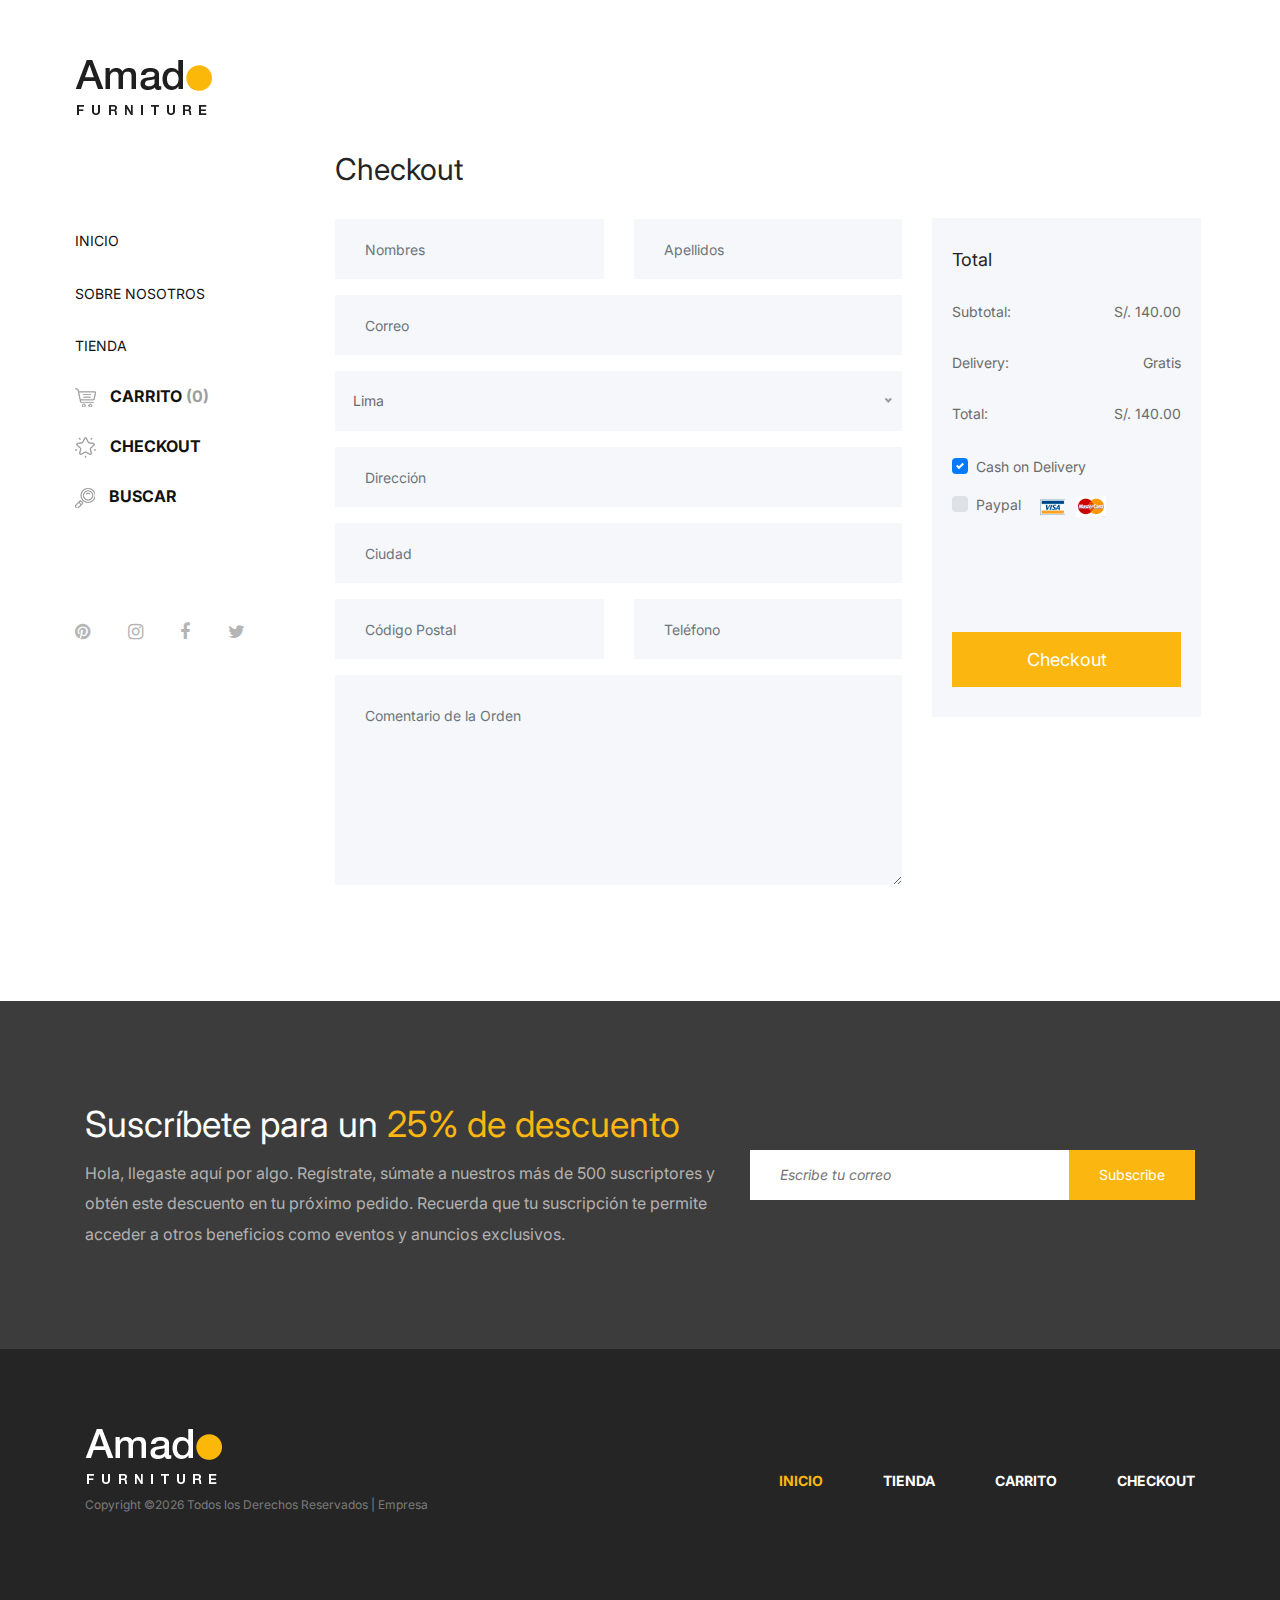
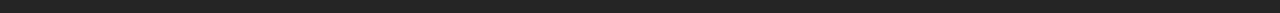
<file: checkout.html>
<!DOCTYPE html>
<html lang="en">

<head>
    <meta charset="UTF-8">
    <meta name="description" content="">
    <meta http-equiv="X-UA-Compatible" content="IE=edge">
    <meta name="viewport" content="width=device-width, initial-scale=1, shrink-to-fit=no">
    <!-- The above 4 meta tags *must* come first in the head; any other head content must come *after* these tags -->

    <!-- Title  -->
    <title>Amado - Furniture Ecommerce Template | Checkout</title>

    <!-- Favicon  -->
    <link rel="icon" href="img/core-img/favicon.ico">

    <!-- Core Style CSS -->
    <link rel="stylesheet" href="css/core-style.css">
    <link rel="stylesheet" href="style.css">

</head>

<body>
    <!-- Search Wrapper Area Start -->
    <div class="search-wrapper section-padding-100">
        <div class="search-close">
            <i class="fa fa-close" aria-hidden="true"></i>
        </div>
        <div class="container">
            <div class="row">
                <div class="col-12">
                    <div class="search-content">
                        <form action="#" method="get">
                            <input type="search" name="search" id="search" placeholder="Ingresar Nombre...">
                            <button type="submit"><img src="img/core-img/search.png" alt=""></button>
                        </form>
                    </div>
                </div>
            </div>
        </div>
    </div>
    <!-- Search Wrapper Area End -->

    <!-- ##### Main Content Wrapper Start ##### -->
    <div class="main-content-wrapper d-flex clearfix">

        <!-- Mobile Nav (max width 767px)-->
        <div class="mobile-nav">
            <!-- Navbar Brand -->
            <div class="amado-navbar-brand">
                <a href="index.html"><img src="img/core-img/logo.png" alt=""></a>
            </div>
            <!-- Navbar Toggler -->
            <div class="amado-navbar-toggler">
                <span></span><span></span><span></span>
            </div>
        </div>

        <!-- Header Area Start -->
        <header class="header-area clearfix">
            <!-- Close Icon -->
            <div class="nav-close">
                <i class="fa fa-close" aria-hidden="true"></i>
            </div>
            <!-- Logo -->
            <div class="logo">
                <a href="index.html"><img src="img/core-img/logo.png" alt=""></a>
            </div>
            <!-- Amado Nav -->
            <nav class="amado-nav">
                <ul>
                    <li><a href="index.html">Inicio</a></li>
                    <li><a href="">Sobre Nosotros</a></li>
             <!-- <li><a href="events.html">Eventos</a></li> -->
                    <li><a href="shop.html">Tienda</a></li>
                    
                </ul>
            </nav>
           
            <!-- Button Group -->
             <!---
            <div class="amado-btn-group mt-30 mb-100">
                <a href="#" class="btn amado-btn mb-15">%Discount%</a>
                <a href="#" class="btn amado-btn active">New this week</a>
            </div>
            -->
            <!-- Cart Menu -->
            <div class="cart-fav-search mb-100">
                <a href="cart.html" class="cart-nav"><img src="img/core-img/cart.png" alt=""> Carrito <span>(0)</span></a>
                <a href="checkout.html"class="fav-nav"><img src="img/core-img/favorites.png" alt=""> Checkout</a>
                <a href="#" class="search-nav"><img src="img/core-img/search.png" alt=""> Buscar</a>
            </div>
            <!-- Social Button -->
            <div class="social-info d-flex justify-content-between">
                <a href="#"><i class="fa fa-pinterest" aria-hidden="true"></i></a>
                <a href="#"><i class="fa fa-instagram" aria-hidden="true"></i></a>
                <a href="#"><i class="fa fa-facebook" aria-hidden="true"></i></a>
                <a href="#"><i class="fa fa-twitter" aria-hidden="true"></i></a>
            </div>
        </header>
        <!-- Header Area End -->

        <div class="cart-table-area section-padding-100">
            <div class="container-fluid">
                <div class="row">
                    <div class="col-12 col-lg-8">
                        <div class="checkout_details_area mt-50 clearfix">

                            <div class="cart-title">
                                <h2>Checkout</h2>
                            </div>

                            <form action="#" method="post">
                                <div class="row">
                                    <div class="col-md-6 mb-3">
                                        <input type="text" class="form-control" id="first_name" value="" placeholder="Nombres" required>
                                    </div>
                                    <div class="col-md-6 mb-3">
                                        <input type="text" class="form-control" id="last_name" value="" placeholder="Apellidos" required>
                                    </div>

                                    <div class="col-12 mb-3">
                                        <input type="email" class="form-control" id="email" placeholder="Correo" value="">
                                    </div>
                                    <div class="col-12 mb-3">
                                        <select class="w-100" id="country">
                                        <option value="usa">Lima</option>
                                        <option value="uk">Lambayeque</option>
                                        <option value="ger">Cusco</option>
                                        <option value="fra">Ica</option>
                                        <option value="ind">Arequipa</option>
                                        <option value="aus">Tarapoto</option>
                                        <option value="bra">Tumbes</option>
                                        <option value="cana">Callao</option>
                                    </select>
                                    </div>
                                    <div class="col-12 mb-3">
                                        <input type="text" class="form-control" id="street_address" placeholder="Dirección" value="">
                                    </div>
                                    <div class="col-12 mb-3">
                                        <input type="text" class="form-control" id="city" placeholder="Ciudad" value="">
                                    </div>
                                    <div class="col-md-6 mb-3">
                                        <input type="text" class="form-control" id="zipCode" placeholder="Código Postal" value="">
                                    </div>
                                    <div class="col-md-6 mb-3">
                                        <input type="number" class="form-control" id="phone_number" min="0" placeholder="Teléfono" value="">
                                    </div>
                                    <div class="col-12 mb-3">
                                        <textarea name="comment" class="form-control w-100" id="comment" cols="30" rows="10" placeholder="Comentario de la Orden"></textarea>
                                    </div>
                                </div>
                            </form>
                        </div>
                    </div>
                    <div class="col-12 col-lg-4">
                        <div class="cart-summary">
                            <h5>Total</h5>
                            <ul class="summary-table">
                                <li><span>subtotal:</span> <span>S/. 140.00</span></li>
                                <li><span>delivery:</span> <span>Gratis</span></li>
                                <li><span>total:</span> <span>S/. 140.00</span></li>
                            </ul>

                            <div class="payment-method">
                                <!-- Cash on delivery -->
                                <div class="custom-control custom-checkbox mr-sm-2">
                                    <input type="checkbox" class="custom-control-input" id="cod" checked>
                                    <label class="custom-control-label" for="cod">Cash on Delivery</label>
                                </div>
                                <!-- Paypal -->
                                <div class="custom-control custom-checkbox mr-sm-2">
                                    <input type="checkbox" class="custom-control-input" id="paypal">
                                    <label class="custom-control-label" for="paypal">Paypal <img class="ml-15" src="img/core-img/paypal.png" alt=""></label>
                                </div>
                            </div>

                            <div class="cart-btn mt-100">
                                <a href="#" class="btn amado-btn w-100">Checkout</a>
                            </div>
                        </div>
                    </div>
                </div>
            </div>
        </div>
    </div>
    <!-- ##### Main Content Wrapper End ##### -->

    <!-- ##### Newsletter Area Start ##### -->
    <section class="newsletter-area section-padding-100-0">
        <div class="container">
            <div class="row align-items-center">
                <!-- Newsletter Text -->
                <div class="col-12 col-lg-6 col-xl-7">
                    <div class="newsletter-text mb-100">
                        <h2>Suscríbete para un <span>25% de descuento</span></h2>
                        <p>Hola, llegaste aquí por algo. Regístrate, súmate a nuestros más de 500 suscriptores y obtén este descuento en tu próximo pedido. Recuerda que tu suscripción te permite acceder a otros beneficios como eventos y anuncios exclusivos.</p>
                    </div>
                </div>
                <!-- Newsletter Form -->
                <div class="col-12 col-lg-6 col-xl-5">
                    <div class="newsletter-form mb-100">
                        <form action="#" method="post">
                            <input type="email" name="email" class="nl-email" placeholder="Escribe tu correo">
                            <input type="submit" value="Subscribe">
                        </form>
                    </div>
                </div>
            </div>
        </div>
    </section>
    <!-- ##### Newsletter Area End ##### -->

    <!-- ##### Footer Area Start ##### -->
    <footer class="footer_area clearfix">
        <div class="container">
            <div class="row align-items-center">
                <!-- Single Widget Area -->
                <div class="col-12 col-lg-4">
                    <div class="single_widget_area">
                        <!-- Logo -->
                        <div class="footer-logo mr-50">
                            <a href="index.html"><img src="img/core-img/logo2.png" alt=""></a>
                        </div>
                        <!-- Copywrite Text -->
                        <p class="copywrite"><!-- Link back to Colorlib can't be removed. Template is licensed under CC BY 3.0. -->
Copyright &copy;<script>document.write(new Date().getFullYear());</script> Todos los Derechos Reservados  | Empresa
</p>
                    </div>
                </div>
                <!-- Single Widget Area -->
                <div class="col-12 col-lg-8">
                    <div class="single_widget_area">
                        <!-- Footer Menu -->
                        <div class="footer_menu">
                            <nav class="navbar navbar-expand-lg justify-content-end">
                                <button class="navbar-toggler" type="button" data-toggle="collapse" data-target="#footerNavContent" aria-controls="footerNavContent" aria-expanded="false" aria-label="Toggle navigation"><i class="fa fa-bars"></i></button>
                                <div class="collapse navbar-collapse" id="footerNavContent">
                                    <ul class="navbar-nav ml-auto">
                                        <li class="nav-item active">
                                            <a class="nav-link" href="index.html">Inicio</a>
                                        </li>
                                        <li class="nav-item">
                                            <a class="nav-link" href="shop.html">Tienda</a>
                                        </li>
                                        <li class="nav-item">
                                            <a class="nav-link" href="cart.html">Carrito</a>
                                        </li>
                                        <li class="nav-item">
                                            <a class="nav-link" href="checkout.html">Checkout</a>
                                        </li>
                                    </ul>
                                </div>
                            </nav>
                        </div>
                    </div>
                </div>
            </div>
        </div>
    </footer>
    <!-- ##### Footer Area End ##### -->

    <!-- ##### jQuery (Necessary for All JavaScript Plugins) ##### -->
    <script src="js/jquery/jquery-2.2.4.min.js"></script>
    <!-- Popper js -->
    <script src="js/popper.min.js"></script>
    <!-- Bootstrap js -->
    <script src="js/bootstrap.min.js"></script>
    <!-- Plugins js -->
    <script src="js/plugins.js"></script>
    <!-- Active js -->
    <script src="js/active.js"></script>

</body>

</html>
</file>
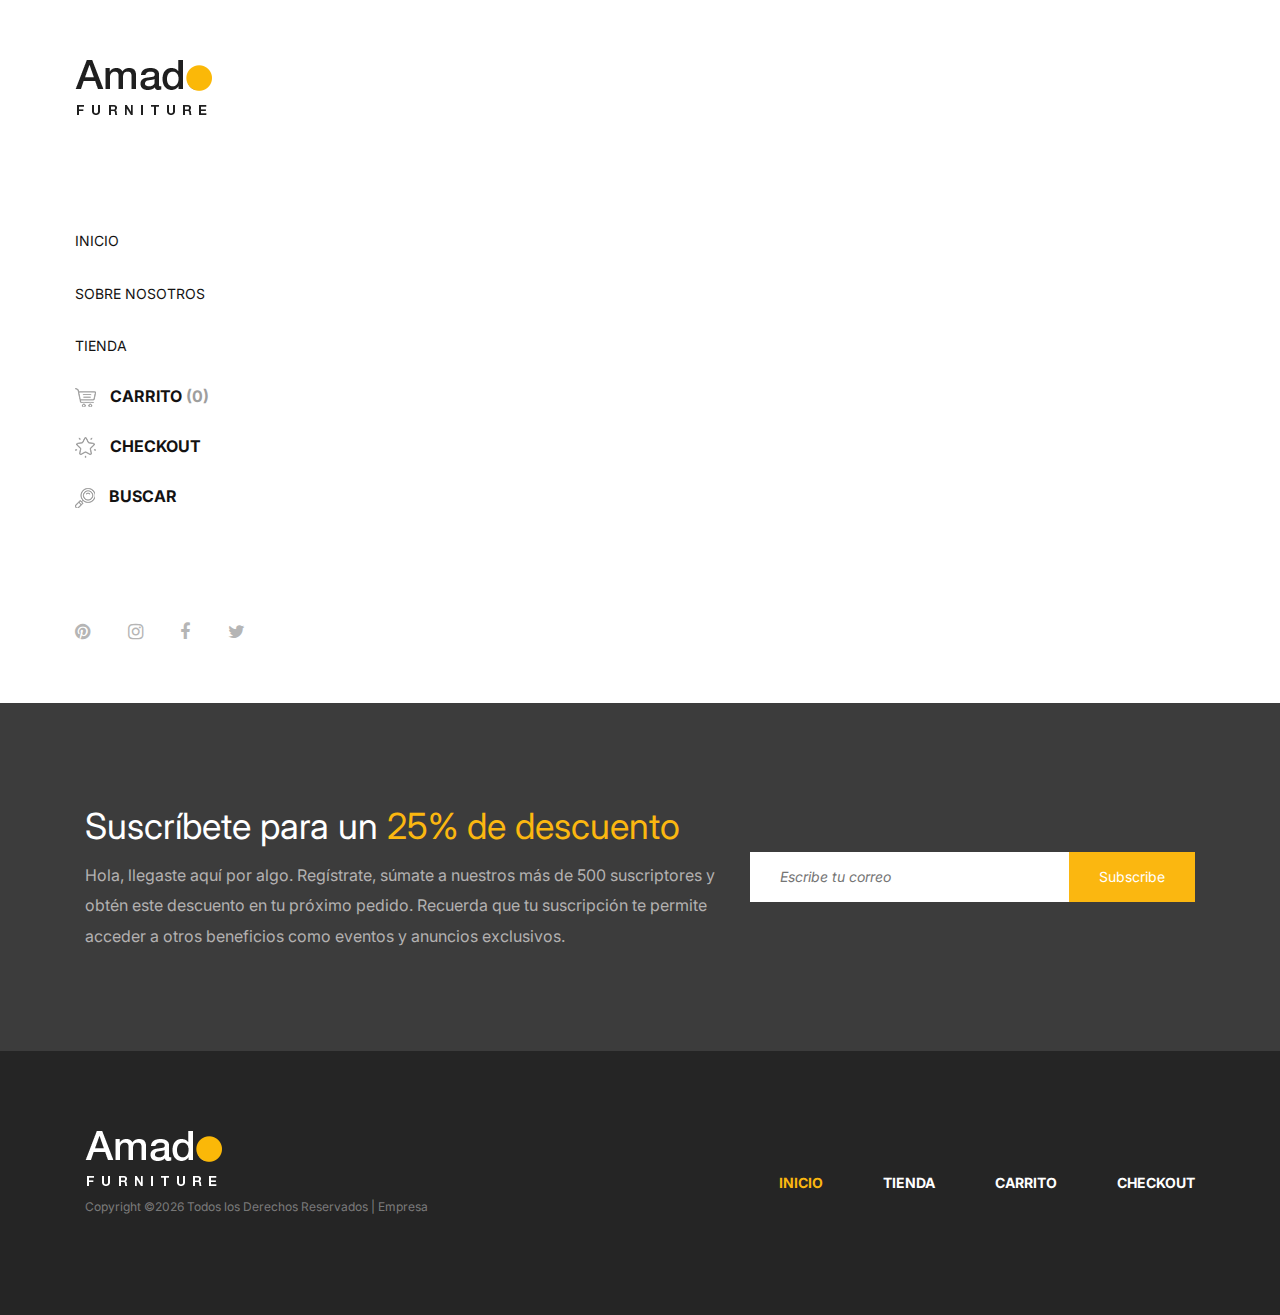
<file: events.html>
<!DOCTYPE html>
<html lang="en">

<head>
    <meta charset="UTF-8">
    <meta name="description" content="">
    <meta http-equiv="X-UA-Compatible" content="IE=edge">
    <meta name="viewport" content="width=device-width, initial-scale=1, shrink-to-fit=no">
    <!-- The above 4 meta tags *must* come first in the head; any other head content must come *after* these tags -->

    <!-- Title  -->
    <title>Amado - Furniture Ecommerce Template | Cart</title>

    <!-- Favicon  -->
    <link rel="icon" href="img/core-img/favicon.ico">

    <!-- Core Style CSS -->
    <link rel="stylesheet" href="css/core-style.css">
    <link rel="stylesheet" href="style.css">

</head>

<body>
    <!-- Search Wrapper Area Start -->
    <div class="search-wrapper section-padding-100">
        <div class="search-close">
            <i class="fa fa-close" aria-hidden="true"></i>
        </div>
        <div class="container">
            <div class="row">
                <div class="col-12">
                    <div class="search-content">
                        <form action="#" method="get">
                            <input type="search" name="search" id="search" placeholder="Ingresar Nombre...">
                            <button type="submit"><img src="img/core-img/search.png" alt=""></button>
                        </form>
                    </div>
                </div>
            </div>
        </div>
    </div>
    <!-- Search Wrapper Area End -->

    <!-- ##### Main Content Wrapper Start ##### -->
    <div class="main-content-wrapper d-flex clearfix">

        <!-- Mobile Nav (max width 767px)-->
        <div class="mobile-nav">
            <!-- Navbar Brand -->
            <div class="amado-navbar-brand">
                <a href="index.html"><img src="img/core-img/logo.png" alt=""></a>
            </div>
            <!-- Navbar Toggler -->
            <div class="amado-navbar-toggler">
                <span></span><span></span><span></span>
            </div>
        </div>

        <!-- Header Area Start -->
        <header class="header-area clearfix">
            <!-- Close Icon -->
            <div class="nav-close">
                <i class="fa fa-close" aria-hidden="true"></i>
            </div>
            <!-- Logo -->
            <div class="logo">
                <a href="index.html"><img src="img/core-img/logo.png" alt=""></a>
            </div>
            <!-- Amado Nav -->
            <nav class="amado-nav">
                <ul>
                    <li><a href="index.html">Inicio</a></li>
                    <li><a href="about.html">Sobre Nosotros</a></li>
               <!-- <li class="active"><a href="events.html">Eventos</a></li> -->
                    <li><a href="shop.html">Tienda</a></li>
                </ul>
            </nav>
           
            <!-- Button Group -->
             <!---
            <div class="amado-btn-group mt-30 mb-100">
                <a href="#" class="btn amado-btn mb-15">%Discount%</a>
                <a href="#" class="btn amado-btn active">New this week</a>
            </div>
            -->
            <!-- Cart Menu -->
            <div class="cart-fav-search mb-100">
                <a href="cart.html" class="cart-nav"><img src="img/core-img/cart.png" alt=""> Carrito <span>(0)</span></a>
                <a href="checkout.html"class="fav-nav"><img src="img/core-img/favorites.png" alt=""> Checkout</a>
                <a href="#" class="search-nav"><img src="img/core-img/search.png" alt=""> Buscar</a>
            </div>
            <!-- Social Button -->
            <div class="social-info d-flex justify-content-between">
                <a href="#"><i class="fa fa-pinterest" aria-hidden="true"></i></a>
                <a href="#"><i class="fa fa-instagram" aria-hidden="true"></i></a>
                <a href="#"><i class="fa fa-facebook" aria-hidden="true"></i></a>
                <a href="#"><i class="fa fa-twitter" aria-hidden="true"></i></a>
            </div>
        </header>
        <!-- Header Area End -->
<!---
        <div class="cart-table-area section-padding-100">
            <div class="container-fluid">
                <div class="row">
                    <div class="col-12 col-lg-8">
                        <div class="cart-title mt-50">
                            <h2>Shopping Cart</h2>
                        </div>

                        <div class="cart-table clearfix">
                            <table class="table table-responsive">
                                <thead>
                                    <tr>
                                        <th></th>
                                        <th>Name</th>
                                        <th>Price</th>
                                        <th>Quantity</th>
                                    </tr>
                                </thead>
                                <tbody>
                                    <tr>
                                        <td class="cart_product_img">
                                            <a href="#"><img src="img/bg-img/cart1.jpg" alt="Product"></a>
                                        </td>
                                        <td class="cart_product_desc">
                                            <h5>White Modern Chair</h5>
                                        </td>
                                        <td class="price">
                                            <span>$130</span>
                                        </td>
                                        <td class="qty">
                                            <div class="qty-btn d-flex">
                                                <p>Qty</p>
                                                <div class="quantity">
                                                    <span class="qty-minus" onclick="var effect = document.getElementById('qty'); var qty = effect.value; if( !isNaN( qty ) &amp;&amp; qty &gt; 1 ) effect.value--;return false;"><i class="fa fa-minus" aria-hidden="true"></i></span>
                                                    <input type="number" class="qty-text" id="qty" step="1" min="1" max="300" name="quantity" value="1">
                                                    <span class="qty-plus" onclick="var effect = document.getElementById('qty'); var qty = effect.value; if( !isNaN( qty )) effect.value++;return false;"><i class="fa fa-plus" aria-hidden="true"></i></span>
                                                </div>
                                            </div>
                                        </td>
                                    </tr>
                                    <tr>
                                        <td class="cart_product_img">
                                            <a href="#"><img src="img/bg-img/cart2.jpg" alt="Product"></a>
                                        </td>
                                        <td class="cart_product_desc">
                                            <h5>Minimal Plant Pot</h5>
                                        </td>
                                        <td class="price">
                                            <span>$10</span>
                                        </td>
                                        <td class="qty">
                                            <div class="qty-btn d-flex">
                                                <p>Qty</p>
                                                <div class="quantity">
                                                    <span class="qty-minus" onclick="var effect = document.getElementById('qty2'); var qty = effect.value; if( !isNaN( qty ) &amp;&amp; qty &gt; 1 ) effect.value--;return false;"><i class="fa fa-minus" aria-hidden="true"></i></span>
                                                    <input type="number" class="qty-text" id="qty2" step="1" min="1" max="300" name="quantity" value="1">
                                                    <span class="qty-plus" onclick="var effect = document.getElementById('qty2'); var qty = effect.value; if( !isNaN( qty )) effect.value++;return false;"><i class="fa fa-plus" aria-hidden="true"></i></span>
                                                </div>
                                            </div>
                                        </td>
                                    </tr>
                                    <tr>
                                        <td class="cart_product_img">
                                            <a href="#"><img src="img/bg-img/cart3.jpg" alt="Product"></a>
                                        </td>
                                        <td class="cart_product_desc">
                                            <h5>Minimal Plant Pot</h5>
                                        </td>
                                        <td class="price">
                                            <span>$10</span>
                                        </td>
                                        <td class="qty">
                                            <div class="qty-btn d-flex">
                                                <p>Qty</p>
                                                <div class="quantity">
                                                    <span class="qty-minus" onclick="var effect = document.getElementById('qty3'); var qty = effect.value; if( !isNaN( qty ) &amp;&amp; qty &gt; 1 ) effect.value--;return false;"><i class="fa fa-minus" aria-hidden="true"></i></span>
                                                    <input type="number" class="qty-text" id="qty3" step="1" min="1" max="300" name="quantity" value="1">
                                                    <span class="qty-plus" onclick="var effect = document.getElementById('qty3'); var qty = effect.value; if( !isNaN( qty )) effect.value++;return false;"><i class="fa fa-plus" aria-hidden="true"></i></span>
                                                </div>
                                            </div>
                                        </td>
                                    </tr>
                                </tbody>
                            </table>
                        </div>
                    </div>
                    <div class="col-12 col-lg-4">
                        <div class="cart-summary">
                            <h5>Cart Total</h5>
                            <ul class="summary-table">
                                <li><span>subtotal:</span> <span>$140.00</span></li>
                                <li><span>delivery:</span> <span>Free</span></li>
                                <li><span>total:</span> <span>$140.00</span></li>
                            </ul>
                            <div class="cart-btn mt-100">
                                <a href="cart.html" class="btn amado-btn w-100">Checkout</a>
                            </div>
                        </div>
                    </div>
                </div>
            </div>
        </div>
    -->
    </div>
    <!-- ##### Main Content Wrapper End ##### -->

    <!-- ##### Newsletter Area Start ##### -->
    <section class="newsletter-area section-padding-100-0">
        <div class="container">
            <div class="row align-items-center">
                <!-- Newsletter Text -->
                <div class="col-12 col-lg-6 col-xl-7">
                    <div class="newsletter-text mb-100">
                        <h2>Suscríbete para un <span>25% de descuento</span></h2>
                        <p>Hola, llegaste aquí por algo. Regístrate, súmate a nuestros más de 500 suscriptores y obtén este descuento en tu próximo pedido. Recuerda que tu suscripción te permite acceder a otros beneficios como eventos y anuncios exclusivos.</p>
                    </div>
                </div>
                <!-- Newsletter Form -->
                <div class="col-12 col-lg-6 col-xl-5">
                    <div class="newsletter-form mb-100">
                        <form action="#" method="post">
                            <input type="email" name="email" class="nl-email" placeholder="Escribe tu correo">
                            <input type="submit" value="Subscribe">
                        </form>
                    </div>
                </div>
            </div>
        </div>
    </section>
    <!-- ##### Newsletter Area End ##### -->

    <!-- ##### Footer Area Start ##### -->
    <footer class="footer_area clearfix">
        <div class="container">
            <div class="row align-items-center">
                <!-- Single Widget Area -->
                <div class="col-12 col-lg-4">
                    <div class="single_widget_area">
                        <!-- Logo -->
                        <div class="footer-logo mr-50">
                            <a href="index.html"><img src="img/core-img/logo2.png" alt=""></a>
                        </div>
                        <!-- Copywrite Text -->
                        <p class="copywrite"><!-- Link back to Colorlib can't be removed. Template is licensed under CC BY 3.0. -->
Copyright &copy;<script>document.write(new Date().getFullYear());</script> Todos los Derechos Reservados  | Empresa
</p>
                    </div>
                </div>
                <!-- Single Widget Area -->
                <div class="col-12 col-lg-8">
                    <div class="single_widget_area">
                        <!-- Footer Menu -->
                        <div class="footer_menu">
                            <nav class="navbar navbar-expand-lg justify-content-end">
                                <button class="navbar-toggler" type="button" data-toggle="collapse" data-target="#footerNavContent" aria-controls="footerNavContent" aria-expanded="false" aria-label="Toggle navigation"><i class="fa fa-bars"></i></button>
                                <div class="collapse navbar-collapse" id="footerNavContent">
                                    <ul class="navbar-nav ml-auto">
                                        <li class="nav-item active">
                                            <a class="nav-link" href="index.html">Inicio</a>
                                        </li>
                                        <li class="nav-item">
                                            <a class="nav-link" href="shop.html">Tienda</a>
                                        </li>
                                        <li class="nav-item">
                                            <a class="nav-link" href="cart.html">Carrito</a>
                                        </li>
                                        <li class="nav-item">
                                            <a class="nav-link" href="checkout.html">Checkout</a>
                                        </li>
                                    </ul>
                                </div>
                            </nav>
                        </div>
                    </div>
                </div>
            </div>
        </div>
    </footer>
    <!-- ##### Footer Area End ##### -->

    <!-- ##### jQuery (Necessary for All JavaScript Plugins) ##### -->
    <script src="js/jquery/jquery-2.2.4.min.js"></script>
    <!-- Popper js -->
    <script src="js/popper.min.js"></script>
    <!-- Bootstrap js -->
    <script src="js/bootstrap.min.js"></script>
    <!-- Plugins js -->
    <script src="js/plugins.js"></script>
    <!-- Active js -->
    <script src="js/active.js"></script>

</body>

</html>
</file>
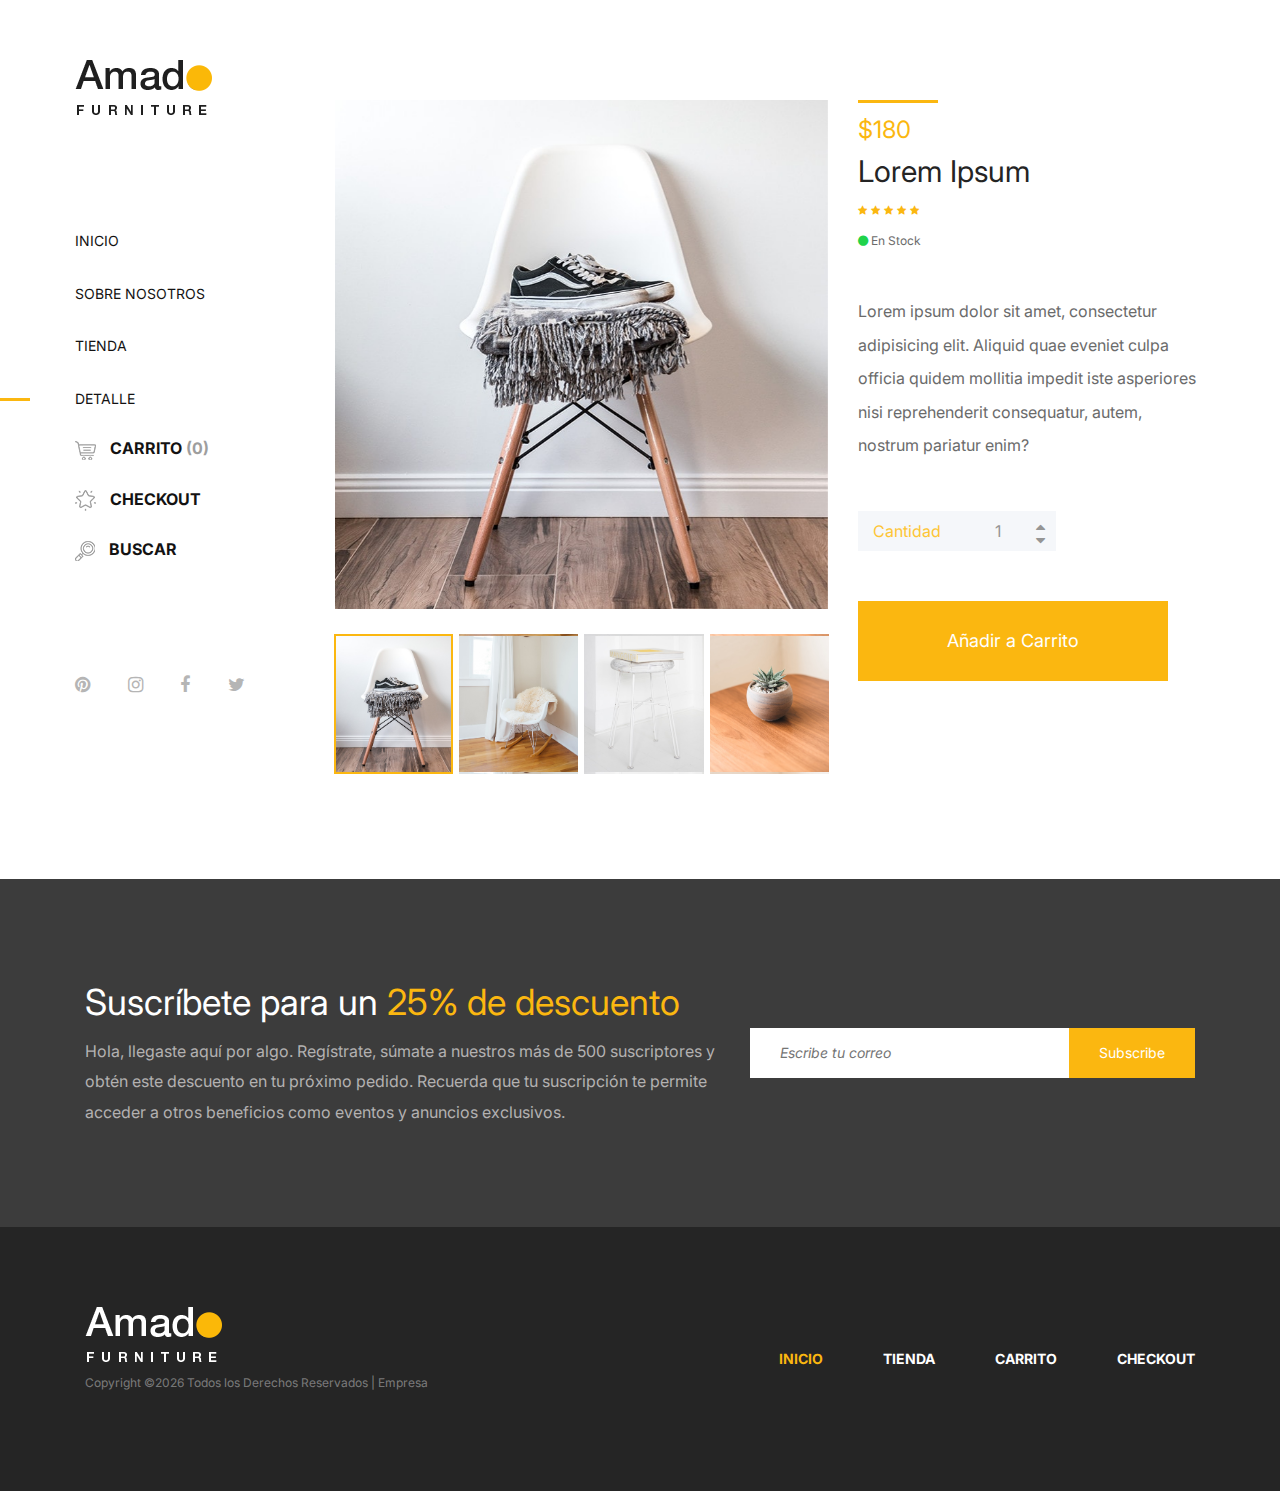
<file: product-details.html>
<!DOCTYPE html>
<html lang="en">

<head>
    <meta charset="UTF-8">
    <meta name="description" content="">
    <meta http-equiv="X-UA-Compatible" content="IE=edge">
    <meta name="viewport" content="width=device-width, initial-scale=1, shrink-to-fit=no">
    <!-- The above 4 meta tags *must* come first in the head; any other head content must come *after* these tags -->

    <!-- Title  -->
    <title>Amado - Furniture Ecommerce Template | Product Details</title>

    <!-- Favicon  -->
    <link rel="icon" href="img/core-img/favicon.ico">

    <!-- Core Style CSS -->
    <link rel="stylesheet" href="css/core-style.css">
    <link rel="stylesheet" href="style.css">

</head>

<body>
    <!-- Search Wrapper Area Start -->
    <div class="search-wrapper section-padding-100">
        <div class="search-close">
            <i class="fa fa-close" aria-hidden="true"></i>
        </div>
        <div class="container">
            <div class="row">
                <div class="col-12">
                    <div class="search-content">
                        <form action="#" method="get">
                            <input type="search" name="search" id="search" placeholder="Ingresar Nombre...">
                            <button type="submit"><img src="img/core-img/search.png" alt=""></button>
                        </form>
                    </div>
                </div>
            </div>
        </div>
    </div>
    <!-- Search Wrapper Area End -->

    <!-- ##### Main Content Wrapper Start ##### -->
    <div class="main-content-wrapper d-flex clearfix">

        <!-- Mobile Nav (max width 767px)-->
        <div class="mobile-nav">
            <!-- Navbar Brand -->
            <div class="amado-navbar-brand">
                <a href="index.html"><img src="img/core-img/logo.png" alt=""></a>
            </div>
            <!-- Navbar Toggler -->
            <div class="amado-navbar-toggler">
                <span></span><span></span><span></span>
            </div>
        </div>

        <!-- Header Area Start -->
        <header class="header-area clearfix">
            <!-- Close Icon -->
            <div class="nav-close">
                <i class="fa fa-close" aria-hidden="true"></i>
            </div>
            <!-- Logo -->
            <div class="logo">
                <a href="index.html"><img src="img/core-img/logo.png" alt=""></a>
            </div>
            <!-- Amado Nav -->
            <nav class="amado-nav">
                <ul>
                    <li><a href="index.html">Inicio</a></li>
                    <li><a href="about.html">Sobre Nosotros</a></li>
                   <!-- <li><a href="events.html">Eventos</a></li> -->
                    <li><a href="shop.html">Tienda</a></li>
                    <li class="active"><a href="product-details.html">Detalle</a></li>
                </ul>
            </nav>
           
            <!-- Button Group -->
             <!---
            <div class="amado-btn-group mt-30 mb-100">
                <a href="#" class="btn amado-btn mb-15">%Discount%</a>
                <a href="#" class="btn amado-btn active">New this week</a>
            </div>
            -->
            <!-- Cart Menu -->
            <div class="cart-fav-search mb-100">
                <a href="cart.html" class="cart-nav"><img src="img/core-img/cart.png" alt=""> Carrito <span>(0)</span></a>
                <a href="checkout.html"class="fav-nav"><img src="img/core-img/favorites.png" alt=""> Checkout</a>
                <a href="#" class="search-nav"><img src="img/core-img/search.png" alt=""> Buscar</a>
            </div>
            <!-- Social Button -->
            <div class="social-info d-flex justify-content-between">
                <a href="#"><i class="fa fa-pinterest" aria-hidden="true"></i></a>
                <a href="#"><i class="fa fa-instagram" aria-hidden="true"></i></a>
                <a href="#"><i class="fa fa-facebook" aria-hidden="true"></i></a>
                <a href="#"><i class="fa fa-twitter" aria-hidden="true"></i></a>
            </div>
        </header>
        <!-- Header Area End -->

        <!-- Product Details Area Start -->
        <div class="single-product-area section-padding-100 clearfix">
            <div class="container-fluid">
                <div class="row">
                    <div class="col-12 col-lg-7">
                        <div class="single_product_thumb">
                            <div id="product_details_slider" class="carousel slide" data-ride="carousel">
                                <ol class="carousel-indicators">
                                    <li class="active" data-target="#product_details_slider" data-slide-to="0" style="background-image: url(img/product-img/pro-big-1.jpg);">
                                    </li>
                                    <li data-target="#product_details_slider" data-slide-to="1" style="background-image: url(img/product-img/pro-big-2.jpg);">
                                    </li>
                                    <li data-target="#product_details_slider" data-slide-to="2" style="background-image: url(img/product-img/pro-big-3.jpg);">
                                    </li>
                                    <li data-target="#product_details_slider" data-slide-to="3" style="background-image: url(img/product-img/pro-big-4.jpg);">
                                    </li>
                                </ol>
                                <div class="carousel-inner">
                                    <div class="carousel-item active">
                                        <a class="gallery_img" href="img/product-img/pro-big-1.jpg">
                                            <img class="d-block w-100" src="img/product-img/pro-big-1.jpg" alt="First slide">
                                        </a>
                                    </div>
                                    <div class="carousel-item">
                                        <a class="gallery_img" href="img/product-img/pro-big-2.jpg">
                                            <img class="d-block w-100" src="img/product-img/pro-big-2.jpg" alt="Second slide">
                                        </a>
                                    </div>
                                    <div class="carousel-item">
                                        <a class="gallery_img" href="img/product-img/pro-big-3.jpg">
                                            <img class="d-block w-100" src="img/product-img/pro-big-3.jpg" alt="Third slide">
                                        </a>
                                    </div>
                                    <div class="carousel-item">
                                        <a class="gallery_img" href="img/product-img/pro-big-4.jpg">
                                            <img class="d-block w-100" src="img/product-img/pro-big-4.jpg" alt="Fourth slide">
                                        </a>
                                    </div>
                                </div>
                            </div>
                        </div>
                    </div>
                    <div class="col-12 col-lg-5">
                        <div class="single_product_desc">
                            <!-- Product Meta Data -->
                            <div class="product-meta-data">
                                <div class="line"></div>
                                <p class="product-price">$180</p>
                                <a href="product-details.html">
                                    <h6>Lorem Ipsum</h6>
                                </a>
                                <!-- Ratings & Review -->
                                <div class="ratings-review mb-15 d-flex align-items-center justify-content-between">
                                    <div class="ratings">
                                        <i class="fa fa-star" aria-hidden="true"></i>
                                        <i class="fa fa-star" aria-hidden="true"></i>
                                        <i class="fa fa-star" aria-hidden="true"></i>
                                        <i class="fa fa-star" aria-hidden="true"></i>
                                        <i class="fa fa-star" aria-hidden="true"></i>
                                    </div>

                                </div>
                                <!-- Avaiable -->
                                <p class="avaibility"><i class="fa fa-circle"></i> En Stock</p>
                            </div>

                            <div class="short_overview my-5">
                                <p>Lorem ipsum dolor sit amet, consectetur adipisicing elit. Aliquid quae eveniet culpa officia quidem mollitia impedit iste asperiores nisi reprehenderit consequatur, autem, nostrum pariatur enim?</p>
                            </div>

                            <!-- Add to Cart Form -->
                            <form class="cart clearfix" method="post">
                                <div class="cart-btn d-flex mb-50">
                                    <p style="color:#FEC536">Cantidad</p>
                                    <div class="quantity">
                                        <span class="qty-minus" onclick="var effect = document.getElementById('qty'); var qty = effect.value; if( !isNaN( qty ) &amp;&amp; qty &gt; 1 ) effect.value--;return false;"><i class="fa fa-caret-down" aria-hidden="true"></i></span>
                                        <input type="number" class="qty-text" id="qty" step="1" min="1" max="300" name="quantity" value="1">
                                        <span class="qty-plus" onclick="var effect = document.getElementById('qty'); var qty = effect.value; if( !isNaN( qty )) effect.value++;return false;"><i class="fa fa-caret-up" aria-hidden="true"></i></span>
                                    </div>
                                </div>
                                <a href="cart.html" class="btn amado-btn">Añadir a Carrito</a>
                            </form>

                        </div>
                    </div>
                </div>
            </div>
        </div>
        <!-- Product Details Area End -->
    </div>
    <!-- ##### Main Content Wrapper End ##### -->

    <!-- ##### Newsletter Area Start ##### -->
    <section class="newsletter-area section-padding-100-0">
        <div class="container">
            <div class="row align-items-center">
                <!-- Newsletter Text -->
                <div class="col-12 col-lg-6 col-xl-7">
                    <div class="newsletter-text mb-100">
                        <h2>Suscríbete para un <span>25% de descuento</span></h2>
                        <p>Hola, llegaste aquí por algo. Regístrate, súmate a nuestros más de 500 suscriptores y obtén este descuento en tu próximo pedido. Recuerda que tu suscripción te permite acceder a otros beneficios como eventos y anuncios exclusivos.</p>
        </div>
                </div>
                <!-- Newsletter Form -->
                <div class="col-12 col-lg-6 col-xl-5">
                    <div class="newsletter-form mb-100">
                        <form action="#" method="post">
                            <input type="email" name="email" class="nl-email" placeholder="Escribe tu correo">
                            <input type="submit" value="Subscribe">
                        </form>
                    </div>
                </div>
            </div>
        </div>
    </section>
    <!-- ##### Newsletter Area End ##### -->

    <!-- ##### Footer Area Start ##### -->
    <footer class="footer_area clearfix">
        <div class="container">
            <div class="row align-items-center">
                <!-- Single Widget Area -->
                <div class="col-12 col-lg-4">
                    <div class="single_widget_area">
                        <!-- Logo -->
                        <div class="footer-logo mr-50">
                            <a href="index.html"><img src="img/core-img/logo2.png" alt=""></a>
                        </div>
                        <!-- Copywrite Text -->
                        <p class="copywrite"><!-- Link back to Colorlib can't be removed. Template is licensed under CC BY 3.0. -->
Copyright &copy;<script>document.write(new Date().getFullYear());</script> Todos los Derechos Reservados  | Empresa
</p>
                    </div>
                </div>
                <!-- Single Widget Area -->
                <div class="col-12 col-lg-8">
                    <div class="single_widget_area">
                        <!-- Footer Menu -->
                        <div class="footer_menu">
                            <nav class="navbar navbar-expand-lg justify-content-end">
                                <button class="navbar-toggler" type="button" data-toggle="collapse" data-target="#footerNavContent" aria-controls="footerNavContent" aria-expanded="false" aria-label="Toggle navigation"><i class="fa fa-bars"></i></button>
                                <div class="collapse navbar-collapse" id="footerNavContent">
                                    <ul class="navbar-nav ml-auto">
                                        <li class="nav-item active">
                                            <a class="nav-link" href="index.html">Inicio</a>
                                        </li>
                                        <li class="nav-item">
                                            <a class="nav-link" href="shop.html">Tienda</a>
                                        </li>
                                        <li class="nav-item">
                                            <a class="nav-link" href="cart.html">Carrito</a>
                                        </li>
                                        <li class="nav-item">
                                            <a class="nav-link" href="checkout.html">Checkout</a>
                                        </li>
                                    </ul>
                                </div>
                            </nav>
                        </div>
                    </div>
                </div>
            </div>
        </div>
    </footer>
    <!-- ##### Footer Area End ##### -->

    <!-- ##### jQuery (Necessary for All JavaScript Plugins) ##### -->
    <script src="js/jquery/jquery-2.2.4.min.js"></script>
    <!-- Popper js -->
    <script src="js/popper.min.js"></script>
    <!-- Bootstrap js -->
    <script src="js/bootstrap.min.js"></script>
    <!-- Plugins js -->
    <script src="js/plugins.js"></script>
    <!-- Active js -->
    <script src="js/active.js"></script>

</body>

</html>
</file>
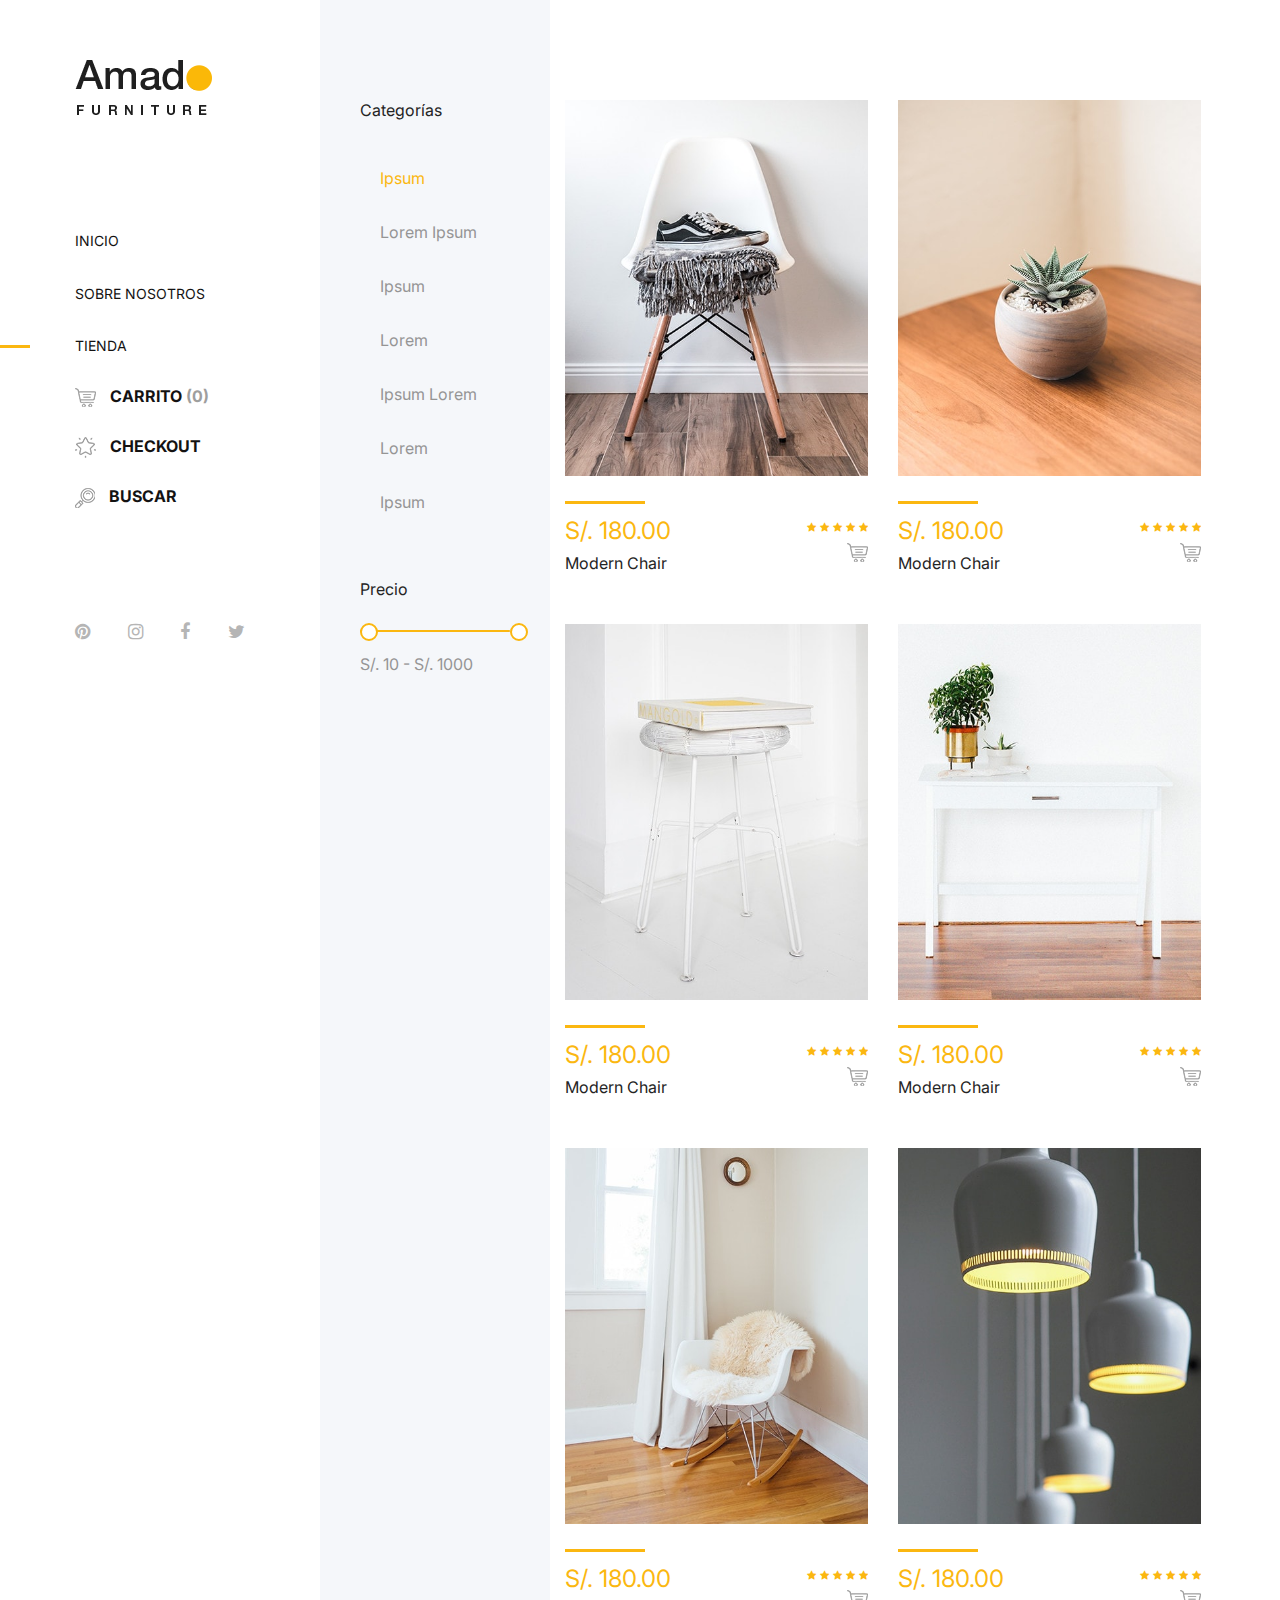
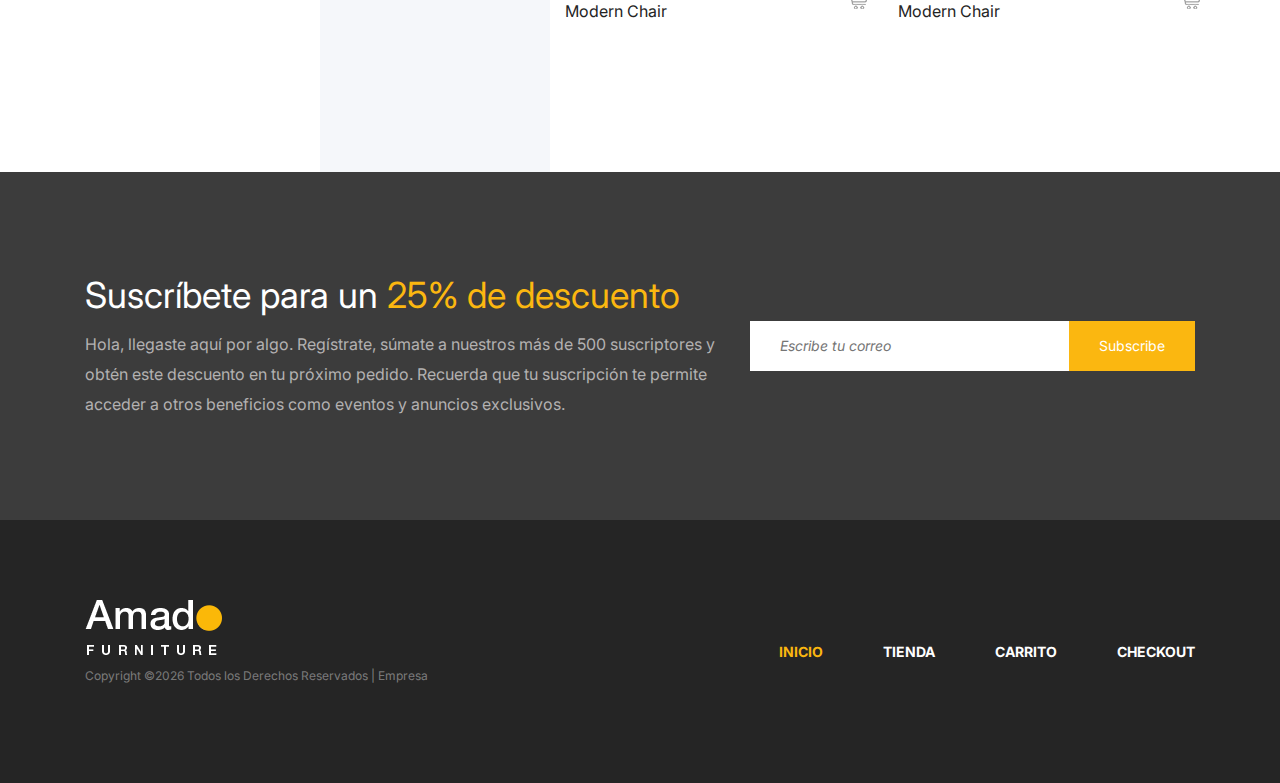
<file: shop.html>
<!DOCTYPE html>
<html lang="en">

<head>
    <meta charset="UTF-8">
    <meta name="description" content="">
    <meta http-equiv="X-UA-Compatible" content="IE=edge">
    <meta name="viewport" content="width=device-width, initial-scale=1, shrink-to-fit=no">
    <!-- The above 4 meta tags *must* come first in the head; any other head content must come *after* these tags -->

    <!-- Title  -->
    <title>Amado - Furniture Ecommerce Template | Shop</title>

    <!-- Favicon  -->
    <link rel="icon" href="img/core-img/favicon.ico">

    <!-- Core Style CSS -->
    <link rel="stylesheet" href="css/core-style.css">
    <link rel="stylesheet" href="style.css">

</head>

<body>
    <!-- Search Wrapper Area Start -->
    <div class="search-wrapper section-padding-100">
        <div class="search-close">
            <i class="fa fa-close" aria-hidden="true"></i>
        </div>
        <div class="container">
            <div class="row">
                <div class="col-12">
                    <div class="search-content">
                        <form action="#" method="get">
                            <input type="search" name="search" id="search" placeholder="Type your keyword...">
                            <button type="submit"><img src="img/core-img/search.png" alt=""></button>
                        </form>
                    </div>
                </div>
            </div>
        </div>
    </div>
    <!-- Search Wrapper Area End -->

    <!-- ##### Main Content Wrapper Start ##### -->
    <div class="main-content-wrapper d-flex clearfix">

        <!-- Mobile Nav (max width 767px)-->
        <div class="mobile-nav">
            <!-- Navbar Brand -->
            <div class="amado-navbar-brand">
                <a href="index.html"><img src="img/core-img/logo.png" alt=""></a>
            </div>
            <!-- Navbar Toggler -->
            <div class="amado-navbar-toggler">
                <span></span><span></span><span></span>
            </div>
        </div>

        <!-- Header Area Start -->
        <header class="header-area clearfix">
            <!-- Close Icon -->
            <div class="nav-close">
                <i class="fa fa-close" aria-hidden="true"></i>
            </div>
            <!-- Logo -->
            <div class="logo">
                <a href="index.html"><img src="img/core-img/logo.png" alt=""></a>
            </div>
            <!-- Amado Nav -->
            <nav class="amado-nav">
                <ul>
                    <li><a href="index.html">Inicio</a></li>
                    <li><a href="about.html">Sobre Nosotros</a></li>
                <!--    <li><a href="events.html">Eventos</a></li> -->
                    <li class="active"><a href="shop.html">Tienda</a></li>
                   
                </ul>
            </nav>
           
            <!-- Button Group -->
             <!---
            <div class="amado-btn-group mt-30 mb-100">
                <a href="#" class="btn amado-btn mb-15">%Discount%</a>
                <a href="#" class="btn amado-btn active">New this week</a>
            </div>
            -->
            <!-- Cart Menu -->
            <div class="cart-fav-search mb-100">
                <a href="cart.html" class="cart-nav"><img src="img/core-img/cart.png" alt=""> Carrito <span>(0)</span></a>
                <a href="checkout.html"class="fav-nav"><img src="img/core-img/favorites.png" alt=""> Checkout</a>
                <a href="#" class="search-nav"><img src="img/core-img/search.png" alt=""> Buscar</a>
            </div>
            <!-- Social Button -->
            <div class="social-info d-flex justify-content-between">
                <a href="#"><i class="fa fa-pinterest" aria-hidden="true"></i></a>
                <a href="#"><i class="fa fa-instagram" aria-hidden="true"></i></a>
                <a href="#"><i class="fa fa-facebook" aria-hidden="true"></i></a>
                <a href="#"><i class="fa fa-twitter" aria-hidden="true"></i></a>
            </div>
        </header>
        <!-- Header Area End -->

        <div class="shop_sidebar_area">

            <!-- ##### Single Widget ##### -->
            <div class="widget catagory mb-50">
                <!-- Widget Title -->
                <h6 class="widget-title mb-30">Categorías</h6>

                <!--  Catagories  -->
                <div class="catagories-menu">
                    <ul>
                        <li class="active"><a href="#">Ipsum</a></li>
                        <li><a href="#">Lorem Ipsum</a></li>
                        <li><a href="#">Ipsum</a></li>
                        <li><a href="#">Lorem</a></li>
                        <li><a href="#">Ipsum Lorem</a></li>
                        <li><a href="#">Lorem</a></li>
                        <li><a href="#">Ipsum</a></li>
                    </ul>
                </div>
            </div>
           
            <!-- ##### Single Widget ##### 
            <div class="widget brands mb-50">
                <!-- Widget Title --> 
               
                <!-- <h6 class="widget-title mb-30">Brands</h6>  -->

                <!-- <div class="widget-desc">
                    <!-- Single Form Check --> 
                 <!--    <div class="form-check">
                        <input class="form-check-input" type="checkbox" value="" id="amado">
                        <label class="form-check-label" for="amado">Amado</label>
                    </div>
                    <!-- Single Form Check -->
                  <!--   <div class="form-check">
                        <input class="form-check-input" type="checkbox" value="" id="ikea">
                        <label class="form-check-label" for="ikea">Ikea</label>
                    </div>
                    <!-- Single Form Check -->
                  <!--   <div class="form-check">
                        <input class="form-check-input" type="checkbox" value="" id="furniture">
                        <label class="form-check-label" for="furniture">Furniture Inc</label>
                    </div>
                    <!-- Single Form Check -->
                 <!--    <div class="form-check">
                        <input class="form-check-input" type="checkbox" value="" id="factory">
                        <label class="form-check-label" for="factory">The factory</label>
                    </div>
                    <!-- Single Form Check -->
                 <!--    <div class="form-check">
                        <input class="form-check-input" type="checkbox" value="" id="artdeco">
                        <label class="form-check-label" for="artdeco">Artdeco</label>
                    </div>
                </div> 
            </div> -->

            <!-- ##### Single Widget ##### -->

        
            <!-- ##### Single Widget ##### -->
            <div class="widget price mb-50">
                <!-- Widget Title -->
                <h6 class="widget-title mb-30">Precio</h6>

                <div class="widget-desc">
                    <div class="slider-range">
                        <div data-min="10" data-max="1000" data-unit="$" class="slider-range-price ui-slider ui-slider-horizontal ui-widget ui-widget-content ui-corner-all" data-value-min="10" data-value-max="1000" data-label-result="">
                            <div class="ui-slider-range ui-widget-header ui-corner-all"></div>
                            <span class="ui-slider-handle ui-state-default ui-corner-all" tabindex="0"></span>
                            <span class="ui-slider-handle ui-state-default ui-corner-all" tabindex="0"></span>
                        </div>
                        <div class="range-price">S/. 10 - S/. 1000</div>
                    </div>
                </div>
            </div>
        </div>

        <div class="amado_product_area section-padding-100">
            <div class="container-fluid">
                <div class="row">

                    <!-- Single Product Area -->
                    <div class="col-12 col-sm-6 col-md-12 col-xl-6">
                        <div class="single-product-wrapper">
                            <!-- Product Image -->
                            <div class="product-img">
                                <img src="img/product-img/product1.jpg" alt="">
                                <!-- Hover Thumb -->
                                <img class="hover-img" src="img/product-img/product2.jpg" alt="">
                            </div>

                            <!-- Product Description -->
                            <div class="product-description d-flex align-items-center justify-content-between">
                                <!-- Product Meta Data -->
                                <div class="product-meta-data">
                                    <div class="line"></div>
                                    <p class="product-price">S/. 180.00</p>
                                    <a href="product-details.html">
                                        <h6>Modern Chair</h6>
                                    </a>
                                </div>
                                <!-- Ratings & Cart -->
                                <div class="ratings-cart text-right">
                                    <div class="ratings">
                                        <i class="fa fa-star" aria-hidden="true"></i>
                                        <i class="fa fa-star" aria-hidden="true"></i>
                                        <i class="fa fa-star" aria-hidden="true"></i>
                                        <i class="fa fa-star" aria-hidden="true"></i>
                                        <i class="fa fa-star" aria-hidden="true"></i>
                                    </div>
                                    <div class="cart">
                                        <a href="cart.html" data-toggle="tooltip" data-placement="left" title="Add to Cart"><img src="img/core-img/cart.png" alt=""></a>
                                    </div>
                                </div>
                            </div>
                        </div>
                    </div>

                    <!-- Single Product Area -->
                    <div class="col-12 col-sm-6 col-md-12 col-xl-6">
                        <div class="single-product-wrapper">
                            <!-- Product Image -->
                            <div class="product-img">
                                <img src="img/product-img/product2.jpg" alt="">
                                <!-- Hover Thumb -->
                                <img class="hover-img" src="img/product-img/product3.jpg" alt="">
                            </div>

                            <!-- Product Description -->
                            <div class="product-description d-flex align-items-center justify-content-between">
                                <!-- Product Meta Data -->
                                <div class="product-meta-data">
                                    <div class="line"></div>
                                    <p class="product-price">S/. 180.00</p>
                                    <a href="product-details.html">
                                        <h6>Modern Chair</h6>
                                    </a>
                                </div>
                                <!-- Ratings & Cart -->
                                <div class="ratings-cart text-right">
                                    <div class="ratings">
                                        <i class="fa fa-star" aria-hidden="true"></i>
                                        <i class="fa fa-star" aria-hidden="true"></i>
                                        <i class="fa fa-star" aria-hidden="true"></i>
                                        <i class="fa fa-star" aria-hidden="true"></i>
                                        <i class="fa fa-star" aria-hidden="true"></i>
                                    </div>
                                    <div class="cart">
                                        <a href="cart.html" data-toggle="tooltip" data-placement="left" title="Add to Cart"><img src="img/core-img/cart.png" alt=""></a>
                                    </div>
                                </div>
                            </div>
                        </div>
                    </div>

                    <!-- Single Product Area -->
                    <div class="col-12 col-sm-6 col-md-12 col-xl-6">
                        <div class="single-product-wrapper">
                            <!-- Product Image -->
                            <div class="product-img">
                                <img src="img/product-img/product3.jpg" alt="">
                                <!-- Hover Thumb -->
                                <img class="hover-img" src="img/product-img/product4.jpg" alt="">
                            </div>

                            <!-- Product Description -->
                            <div class="product-description d-flex align-items-center justify-content-between">
                                <!-- Product Meta Data -->
                                <div class="product-meta-data">
                                    <div class="line"></div>
                                    <p class="product-price">S/. 180.00</p>
                                    <a href="product-details.html">
                                        <h6>Modern Chair</h6>
                                    </a>
                                </div>
                                <!-- Ratings & Cart -->
                                <div class="ratings-cart text-right">
                                    <div class="ratings">
                                        <i class="fa fa-star" aria-hidden="true"></i>
                                        <i class="fa fa-star" aria-hidden="true"></i>
                                        <i class="fa fa-star" aria-hidden="true"></i>
                                        <i class="fa fa-star" aria-hidden="true"></i>
                                        <i class="fa fa-star" aria-hidden="true"></i>
                                    </div>
                                    <div class="cart">
                                        <a href="cart.html" data-toggle="tooltip" data-placement="left" title="Add to Cart"><img src="img/core-img/cart.png" alt=""></a>
                                    </div>
                                </div>
                            </div>
                        </div>
                    </div>

                    <!-- Single Product Area -->
                    <div class="col-12 col-sm-6 col-md-12 col-xl-6">
                        <div class="single-product-wrapper">
                            <!-- Product Image -->
                            <div class="product-img">
                                <img src="img/product-img/product4.jpg" alt="">
                                <!-- Hover Thumb -->
                                <img class="hover-img" src="img/product-img/product5.jpg" alt="">
                            </div>

                            <!-- Product Description -->
                            <div class="product-description d-flex align-items-center justify-content-between">
                                <!-- Product Meta Data -->
                                <div class="product-meta-data">
                                    <div class="line"></div>
                                    <p class="product-price">S/. 180.00</p>
                                    <a href="product-details.html">
                                        <h6>Modern Chair</h6>
                                    </a>
                                </div>
                                <!-- Ratings & Cart -->
                                <div class="ratings-cart text-right">
                                    <div class="ratings">
                                        <i class="fa fa-star" aria-hidden="true"></i>
                                        <i class="fa fa-star" aria-hidden="true"></i>
                                        <i class="fa fa-star" aria-hidden="true"></i>
                                        <i class="fa fa-star" aria-hidden="true"></i>
                                        <i class="fa fa-star" aria-hidden="true"></i>
                                    </div>
                                    <div class="cart">
                                        <a href="cart.html" data-toggle="tooltip" data-placement="left" title="Add to Cart"><img src="img/core-img/cart.png" alt=""></a>
                                    </div>
                                </div>
                            </div>
                        </div>
                    </div>

                    <!-- Single Product Area -->
                    <div class="col-12 col-sm-6 col-md-12 col-xl-6">
                        <div class="single-product-wrapper">
                            <!-- Product Image -->
                            <div class="product-img">
                                <img src="img/product-img/product5.jpg" alt="">
                                <!-- Hover Thumb -->
                                <img class="hover-img" src="img/product-img/product6.jpg" alt="">
                            </div>

                            <!-- Product Description -->
                            <div class="product-description d-flex align-items-center justify-content-between">
                                <!-- Product Meta Data -->
                                <div class="product-meta-data">
                                    <div class="line"></div>
                                    <p class="product-price">S/. 180.00</p>
                                    <a href="product-details.html">
                                        <h6>Modern Chair</h6>
                                    </a>
                                </div>
                                <!-- Ratings & Cart -->
                                <div class="ratings-cart text-right">
                                    <div class="ratings">
                                        <i class="fa fa-star" aria-hidden="true"></i>
                                        <i class="fa fa-star" aria-hidden="true"></i>
                                        <i class="fa fa-star" aria-hidden="true"></i>
                                        <i class="fa fa-star" aria-hidden="true"></i>
                                        <i class="fa fa-star" aria-hidden="true"></i>
                                    </div>
                                    <div class="cart">
                                        <a href="cart.html" data-toggle="tooltip" data-placement="left" title="Add to Cart"><img src="img/core-img/cart.png" alt=""></a>
                                    </div>
                                </div>
                            </div>
                        </div>
                    </div>

                    <!-- Single Product Area -->
                    <div class="col-12 col-sm-6 col-md-12 col-xl-6">
                        <div class="single-product-wrapper">
                            <!-- Product Image -->
                            <div class="product-img">
                                <img src="img/product-img/product6.jpg" alt="">
                                <!-- Hover Thumb -->
                                <img class="hover-img" src="img/product-img/product1.jpg" alt="">
                            </div>

                            <!-- Product Description -->
                            <div class="product-description d-flex align-items-center justify-content-between">
                                <!-- Product Meta Data -->
                                <div class="product-meta-data">
                                    <div class="line"></div>
                                    <p class="product-price">S/. 180.00</p>
                                    <a href="product-details.html">
                                        <h6>Modern Chair</h6>
                                    </a>
                                </div>
                                <!-- Ratings & Cart -->
                                <div class="ratings-cart text-right">
                                    <div class="ratings">
                                        <i class="fa fa-star" aria-hidden="true"></i>
                                        <i class="fa fa-star" aria-hidden="true"></i>
                                        <i class="fa fa-star" aria-hidden="true"></i>
                                        <i class="fa fa-star" aria-hidden="true"></i>
                                        <i class="fa fa-star" aria-hidden="true"></i>
                                    </div>
                                    <div class="cart">
                                        <a href="cart.html" data-toggle="tooltip" data-placement="left" title="Add to Cart"><img src="img/core-img/cart.png" alt=""></a>
                                    </div>
                                </div>
                            </div>
                        </div>
                    </div>
                </div>


            </div>
        </div>
    </div>
    <!-- ##### Main Content Wrapper End ##### -->

    <!-- ##### Newsletter Area Start ##### -->
    <section class="newsletter-area section-padding-100-0">
        <div class="container">
            <div class="row align-items-center">
                <!-- Newsletter Text -->
                <div class="col-12 col-lg-6 col-xl-7">
                    <div class="newsletter-text mb-100">
                        <h2>Suscríbete para un <span>25% de descuento</span></h2>
                        <p>Hola, llegaste aquí por algo. Regístrate, súmate a nuestros más de 500 suscriptores y obtén este descuento en tu próximo pedido. Recuerda que tu suscripción te permite acceder a otros beneficios como eventos y anuncios exclusivos.</p>
                    </div>
                </div>
                <!-- Newsletter Form -->
                <div class="col-12 col-lg-6 col-xl-5">
                    <div class="newsletter-form mb-100">
                        <form action="#" method="post">
                            <input type="email" name="email" class="nl-email" placeholder="Escribe tu correo">
                            <input type="submit" value="Subscribe">
                        </form>
                    </div>
                </div>
            </div>
        </div>
    </section>
    <!-- ##### Newsletter Area End ##### -->

    <!-- ##### Footer Area Start ##### -->
    <footer class="footer_area clearfix">
        <div class="container">
            <div class="row align-items-center">
                <!-- Single Widget Area -->
                <div class="col-12 col-lg-4">
                    <div class="single_widget_area">
                        <!-- Logo -->
                        <div class="footer-logo mr-50">
                            <a href="index.html"><img src="img/core-img/logo2.png" alt=""></a>
                        </div>
                        <!-- Copywrite Text -->
                        <p class="copywrite"><!-- Link back to Colorlib can't be removed. Template is licensed under CC BY 3.0. -->
Copyright &copy;<script>document.write(new Date().getFullYear());</script> Todos los Derechos Reservados  | Empresa
</p>
                    </div>
                </div>
                <!-- Single Widget Area -->
                <div class="col-12 col-lg-8">
                    <div class="single_widget_area">
                        <!-- Footer Menu -->
                        <div class="footer_menu">
                            <nav class="navbar navbar-expand-lg justify-content-end">
                                <button class="navbar-toggler" type="button" data-toggle="collapse" data-target="#footerNavContent" aria-controls="footerNavContent" aria-expanded="false" aria-label="Toggle navigation"><i class="fa fa-bars"></i></button>
                                <div class="collapse navbar-collapse" id="footerNavContent">
                                    <ul class="navbar-nav ml-auto">
                                        <li class="nav-item active">
                                            <a class="nav-link" href="index.html">Inicio</a>
                                        </li>
                                        <li class="nav-item">
                                            <a class="nav-link" href="shop.html">Tienda</a>
                                        </li>
                                        <li class="nav-item">
                                            <a class="nav-link" href="cart.html">Carrito</a>
                                        </li>
                                        <li class="nav-item">
                                            <a class="nav-link" href="checkout.html">Checkout</a>
                                        </li>
                                    </ul>
                                </div>
                            </nav>
                        </div>
                    </div>
                </div>
            </div>
        </div>
    </footer>
    <!-- ##### Footer Area End ##### -->

    <!-- ##### jQuery (Necessary for All JavaScript Plugins) ##### -->
    <script src="js/jquery/jquery-2.2.4.min.js"></script>
    <!-- Popper js -->
    <script src="js/popper.min.js"></script>
    <!-- Bootstrap js -->
    <script src="js/bootstrap.min.js"></script>
    <!-- Plugins js -->
    <script src="js/plugins.js"></script>
    <!-- Active js -->
    <script src="js/active.js"></script>

</body>

</html>
</file>
<file: style.css>
@import url('https://fonts.googleapis.com/css2?family=Inter:wght@100;200;400;500&display=swap');

:root{ 
    --color-principal:#FEC536;
}
*{
    margin: 0;
    box-sizing: border-box;
}

body{
    font-family: 'Inter', sans-serif;
}

a{
    text-decoration: none;
    color: white;
    font-weight: bold;
}
/**Section About Informacion**/
.about{
    padding: 2rem;
}
.about .description h1{
    text-align: center;
    color: var(--color-principal);
    font-size:2.5rem;
    text-transform: uppercase;
    font-weight: bold;
}

.containt {
    display: flex;
    gap:1rem;
    width: 100%;
}

.containt .paragraph{
    width: 70%;
    background-color: var(--color-principal);
    display: flex;
    flex-direction: column;
    justify-content: center;
    align-items: center;
    border-radius: 1rem;
    box-shadow: 14px 16px 18px -6px rgba(0,0,0,0.25);
   
}

.containt .paragraph h2{
    color: white;
    font-weight: bold;
    font-size: 2.5rem;
}

.containt .paragraph p{
    padding: 2rem 2.5rem 0rem 2.5rem;
    color: #000000;
    font-size: 1.5rem;

}

.containt .image img{
    border-radius: 1rem;
    box-shadow: 14px 16px 18px -6px rgba(0,0,0,0.25);
}



/**Section Offers*/
.offers{
    width: 100%;
    margin-top:2rem;
    background-color: #EFEFEF;
    padding-bottom:1rem;
    padding-top: 1rem; 

}

.offers h1{
    text-align:center;
    font-size:2.5rem;
    text-transform: uppercase;
    font-weight: bold;
}
.offers .cards-offers{

    width: 100%;
    display: flex;
    justify-content: center;
    align-items: center;
    flex-wrap: wrap;
    gap:1.2rem;

}

.offers .cards-offers .card{
    display: flex;
    width: 30%;
    justify-content: center;
    align-items: center;
    text-align:center;
    padding: 1rem;
    border-radius:2rem;
    background-color:var(--color-principal);
    box-shadow: 14px 16px 18px -6px rgba(0,0,0,0.25);

}

.offers .cards-offers .card p{
    color: black;
    
}

.offers .cards-offers .card h3{
    font-weight: bold;
    font-size:1.5rem;
}

.offers .metodo-pago{
    width: 100%;
    display: flex;
    justify-content: center;
    align-items: center;
    padding-top: 4rem;
    gap:4rem;
}

/*Section Aliados*/

.aliados {
    width:100%; 
    flex-direction: column;
    justify-content: center;
    align-items: center;  
    display: flex;
    text-align: center;
    background-color:var(--color-principal);
    margin-top: 1rem;
    gap:1rem;
    padding-top: 2rem; 
}

.aliados  h1{
    text-align:center;
    font-size:2.5rem;
    text-transform: uppercase;
    font-weight: bold;
}

.aliados .catalog-alliance {
    width: 95%;
    display: flex;
    justify-content: center;
    align-items: center;
    padding-top: 4rem;
    padding-bottom:4rem;
    gap:4rem;
}

/*Section Clientes*/

.clientes, .paraCLI, .cards-comments {
    width: 100%;
    margin-top:1rem;
}

.clientes{
    background-color: #EFEFEF;
    padding-top: 0.05rem; 
}

.clientes .paraCLI{
    margin-bottom: 1rem;
}

.clientes .principal h4{
    font-weight: bold;
}
.clientes .principal h4,p{
    color:white;
}

.clientes h1{
    text-align:center;
    font-size:2.5rem;
    text-transform: uppercase;
    font-weight: bold;
    color: var(--color-principal);
}

.clientes .cards-comments{
    padding-bottom:1rem;
}

.cards-comments{
    display: flex;
    justify-content: space-around;
    align-items: center;
    gap: 1.2rem;
    flex-wrap: wrap ;
    padding: 0rem 3rem 0rem 3rem;
    
}

.card-comment  {
    width:35%;
    background-color: var(--color-principal);
    border-radius: 1rem;
}

.card-comment .principal{
    padding: 1rem 1.5rem 1rem 1.5rem;

}

.footer-comments {
    width: 100%;
    padding: 0;
    background-color: #EFEFEF;
}

.footer-comments img{
    width:2.5rem;
    height:2.5rem;
    border-radius: 100%;
}


/**Section Alcance*/
.alcance{
    width: 100%;
    margin-top:1rem;
    background-color:var(--color-principal);
    padding-top: 2rem; 
}

.alcance h1{
    text-align:center;
    font-size:2.5rem;
    text-transform: uppercase;
    font-weight: bold;
}

.alcance .cards-estadisticas {
    width: 100%;
    display: flex;
    justify-content: center;
    text-align: center;
    padding-top: 2rem;
    
}

.estadisticas{
    width: 20%;
    display: flex;
    justify-content: center;
    align-items: center;
    background-color:var(--color-principal);
    padding: 0;
}
.card{
    width: 80%;
    display: flex;
    justify-content: center;
    align-items: center;
    border:0;
    background-color:var(--color-principal);
}
.card .number{
    width: 8rem;
    height:8rem;
    border-radius:100%;
    border: 0.3rem solid #000000;
    display: flex;
    justify-content: center;
    align-items: center;
    background-color:var(--color-principal);
}
.card .number p{

    color: #000000;
    font-size:3rem;
    font-weight:bold;
    margin-bottom: 0;
    
}

.card h3{
    padding-top:0.5rem;
    font-size: 1.4rem;
    font-weight: 790;
    text-align: center;
    
}

/*Section Final*/
.final{
    width:100%;
    margin-top:1rem;
    position: relative;
}

.final .image {
width: 100%;
}

.final .image img{
    width: 100%;
    object-fit: cover;
}

.final .texto{
    width: 45%;
    position: absolute;
    left: 45rem;
    top: 15rem;
    text-align: center;
}
.final .texto p{
    font-weight: bold;
    color:var(--color-principal);
    font-size: 3rem;
    line-height: 3.8rem;
}
</file>
<file: css/core-style.css>
/* [Master Stylesheet v-1.0.0] */
/* :: :: 1.0 Import Fonts */
@import url(../css/bootstrap.min.css);
@import url(../css/owl.carousel.css);
@import url(../css/animate.css);
@import url(../css/magnific-popup.css);
@import url(../css/jquery-ui.min.css);
@import url(../css/nice-select.css);
@import url(../css/font-awesome.min.css);
@font-face {
  font-family: 'helveticaneuebold';
  src: url("../fonts/helvetica_neu_bold-webfont.woff2") format("woff2"), url("../fonts/helvetica_neu_bold-webfont.woff") format("woff");
  font-weight: normal;
  font-style: normal; }
@font-face {
  font-family: 'helveticaneuemedium';
  src: url("../fonts/helveticaneue_medium-webfont.woff2") format("woff2"), url("../fonts/helveticaneue_medium-webfont.woff") format("woff");
  font-weight: normal;
  font-style: normal; }
/* :: 2.0 Import All CSS */
/* :: 3.0 Base CSS */
* {
  margin: 0;
  padding: 0; }

body {
  font-family: "helveticaneuemedium";
  font-size: 16px; }

h1,
h2,
h3,
h4,
h5,
h6 {
  color: #242424;
  line-height: 1.3;
  font-weight: 400; }

p {
  color: #6d6d6d;
  font-size: 16px;
  line-height: 1.9;
  font-weight: 400; }

a {
  -webkit-transition: all 500ms ease 0s;
  transition: all 500ms ease 0s;
  text-decoration: none;
  outline: 0 solid transparent;
  color: #131212;
  font-weight: 400;
  font-size: 12px; }
  a:hover, a:focus {
    -webkit-transition: all 500ms ease 0s;
    transition: all 500ms ease 0s;
    text-decoration: none;
    outline: 0 solid transparent;
    color: #131212;
    font-weight: 400;
    font-size: 12px; }

ul,
ol {
  margin: 0; }
  ul li,
  ol li {
    list-style: none; }

img {
  height: auto;
  max-width: 100%; }

/* Spacing */
.mt-15 {
  margin-top: 15px !important; }

.mt-30 {
  margin-top: 30px !important; }

.mt-50 {
  margin-top: 50px !important; }

.mt-70 {
  margin-top: 70px !important; }

.mt-100 {
  margin-top: 100px !important; }

.mb-15 {
  margin-bottom: 15px !important; }

.mb-30 {
  margin-bottom: 30px !important; }

.mb-50 {
  margin-bottom: 50px !important; }

.mb-70 {
  margin-bottom: 70px !important; }

.mb-100 {
  margin-bottom: 100px !important; }

.ml-15 {
  margin-left: 15px !important; }

.ml-30 {
  margin-left: 30px !important; }

.ml-50 {
  margin-left: 50px !important; }

.mr-15 {
  margin-right: 15px !important; }

.mr-30 {
  margin-right: 30px !important; }

.mr-50 {
  margin-right: 50px !important; }

/* Height */
.height-400 {
  height: 400px !important; }

.height-500 {
  height: 500px !important; }

.height-600 {
  height: 600px !important; }

.height-700 {
  height: 700px !important; }

.height-800 {
  height: 800px !important; }

/* Section Padding */
.section-padding-100 {
  padding-top: 100px;
  padding-bottom: 100px; }

.section-padding-100-0 {
  padding-top: 100px;
  padding-bottom: 0; }

.section-padding-0-100 {
  padding-top: 0;
  padding-bottom: 100px; }

/* Section Heading */
.section-heading {
  margin-bottom: 50px;
  position: relative;
  z-index: 1; }
  .section-heading h2 {
    font-size: 30px;
    margin-bottom: 0;
    text-transform: capitalize;
    font-weight: 600; }
  .section-heading.text-left {
    text-align: left !important; }

/* Miscellaneous */
.bg-img {
  background-position: center center;
  background-size: cover;
  background-repeat: no-repeat; }

.bg-white {
  background-color: #ffffff !important; }

.bg-dark {
  background-color: #000000 !important; }

.bg-transparent {
  background-color: transparent !important; }

.font-bold {
  font-weight: 700; }

.font-light {
  font-weight: 300; }

.bg-overlay,
.bg-overlay-white {
  position: relative;
  z-index: 2;
  background-position: center center;
  background-size: cover; }
  .bg-overlay:hover,
  .bg-overlay-white:hover {
    position: absolute;
    z-index: -1;
    top: 0;
    left: 0;
    width: 100%;
    height: 100%;
    content: ""; }

.bg-overlay:hover {
  background-color: rgba(0, 0, 0, 0.5); }

.bg-overlay-white:hover {
  background-color: rgba(255, 255, 255, 0.9); }

.mfp-image-holder .mfp-close,
.mfp-iframe-holder .mfp-close {
  color: #FFF;
  right: 0;
  padding-right: 0;
  width: 30px;
  height: 30px;
  background-color: #fbb710;
  line-height: 30px;
  text-align: center;
  position: absolute;
  top: 40px;
  right: -30px; }
  @media only screen and (max-width: 767px) {
    .mfp-image-holder .mfp-close,
    .mfp-iframe-holder .mfp-close {
      right: 0; } }

.navbar-toggler {
  background-color: #fbb710;
  border-radius: 0;
  margin-bottom: 15px; }
  .navbar-toggler i {
    font-size: 12px;
    color: #fff; }

@media only screen and (min-width: 768px) and (max-width: 991px) {
  .navbar {
    display: block; } }
@media only screen and (max-width: 767px) {
  .navbar {
    display: block; } }

.mobile-nav {
  position: fixed;
  width: 100%;
  height: 70px;
  background-color: #fff;
  z-index: 3000;
  top: 0;
  left: 0;
  right: 0;
  padding: 0.5em 2em;
  -webkit-box-align: center;
  -ms-flex-align: center;
  -ms-grid-row-align: center;
  align-items: center;
  -webkit-box-pack: justify;
  -ms-flex-pack: justify;
  justify-content: space-between;
  box-shadow: 0 4px 15px 0 rgba(0, 0, 0, 0.15);
  display: none; }
  @media only screen and (max-width: 767px) {
    .mobile-nav {
      display: -webkit-box;
      display: -ms-flexbox;
      display: flex; } }
  .mobile-nav .amado-navbar-brand {
    -webkit-box-flex: 0;
    -ms-flex: 0 0 70px;
    flex: 0 0 70px;
    max-width: 70px; }
    .mobile-nav .amado-navbar-brand a {
      display: block;
      max-width: 70px; }
  .mobile-nav .amado-navbar-toggler {
    cursor: pointer; }
    .mobile-nav .amado-navbar-toggler span {
      width: 28px;
      height: 3px;
      background-color: #fbb710;
      display: block;
      margin-bottom: 5px;
      border-radius: 2px; }
      .mobile-nav .amado-navbar-toggler span:last-child {
        margin-bottom: 0; }

/* ScrollUp */
#scrollUp {
  background-color: #fbb710;
  border-radius: 0;
  bottom: 60px;
  box-shadow: 0 2px 6px 0 rgba(0, 0, 0, 0.3);
  color: #ffffff;
  font-size: 24px;
  height: 40px;
  line-height: 40px;
  right: 60px;
  text-align: center;
  width: 40px;
  -webkit-transition-duration: 500ms;
  transition-duration: 500ms; }
  #scrollUp:hover {
    background-color: #131212; }
  @media only screen and (max-width: 767px) {
    #scrollUp {
      bottom: 30px;
      right: 30px; } }

/* Essence Button */
.amado-btn {
  display: inline-block;
  min-width: 160px;
  height: 55px;
  color: #ffffff;
  border: none;
  border-radius: 0;
  padding: 0 7px;
  font-size: 18px;
  line-height: 56px;
  background-color: #fbb710;
  font-weight: 400; }
  .amado-btn.active, .amado-btn:hover, .amado-btn:focus {
    font-size: 18px;
    color: #ffffff;
    background-color: #131212; }

/* :: 4.0 Search Wrapper Area CSS */
.search-wrapper {
  position: fixed;
  z-index: 1;
  width: 100%;
  height: 260px;
  z-index: 5000;
  top: -350px;
  left: 0;
  background-color: #f5f7fa;
  -webkit-transition-duration: 500ms;
  transition-duration: 500ms; }
  .search-wrapper .search-content form {
    position: relative;
    z-index: 1;
    box-shadow: 0 0 5px rgba(0, 0, 0, 0.075); }
    .search-wrapper .search-content form input {
      width: 100%;
      height: 60px;
      border: none;
      padding-left: 50px;
      font-size: 14px;
      color: #6b6b6b; }
    .search-wrapper .search-content form button {
      position: absolute;
      top: 0;
      left: 0;
      border: none;
      width: 50px;
      height: 60px;
      z-index: 10;
      cursor: pointer;
      background-color: transparent;
      text-align: center; }
  .search-wrapper .search-close {
    -webkit-transition-duration: 500ms;
    transition-duration: 500ms;
    width: 40px;
    height: 40px;
    position: absolute;
    top: 0;
    right: 0;
    background-color: red;
    text-align: center;
    color: #fff;
    line-height: 40px;
    font-size: 12px;
    cursor: pointer;
    background-color: #fbb710; }
    .search-wrapper .search-close:hover {
      background-color: #131212; }

/* :: 5.0 Welcome Area CSS */
.main-content-wrapper {
  position: relative;
  z-index: 1;
  -webkit-transition-duration: 500ms;
  transition-duration: 500ms;
  -ms-flex-wrap: wrap;
  flex-wrap: wrap; }
  @media only screen and (max-width: 767px) {
    .main-content-wrapper {
      margin-top: 70px;
      z-index: 100; } }
  .main-content-wrapper .header-area {
    -webkit-transition-duration: 500ms;
    transition-duration: 500ms;
    position: relative;
    z-index: 1;
    -webkit-box-flex: 0;
    -ms-flex: 0 0 320px;
    flex: 0 0 320px;
    width: 320px;
    max-width: 320px;
    background-color: #fff;
    padding: 60px 75px; }
    @media only screen and (min-width: 768px) and (max-width: 991px) {
      .main-content-wrapper .header-area {
        -webkit-box-flex: 0;
        -ms-flex: 0 0 280px;
        flex: 0 0 280px;
        width: 280px;
        max-width: 280px;
        padding: 50px; } }
    @media only screen and (max-width: 767px) {
      .main-content-wrapper .header-area {
        -webkit-transition-duration: 500ms;
        transition-duration: 500ms;
        -webkit-box-flex: 0;
        -ms-flex: 0 0 320px;
        flex: 0 0 320px;
        width: 320px;
        max-width: 320px;
        position: fixed;
        z-index: 4000;
        top: 0;
        left: -350px;
        height: 100%;
        overflow-x: hidden;
        overflow-y: scroll;
        display: block; } }
    .main-content-wrapper .header-area.bp-xs-on {
      left: 0; }
    .main-content-wrapper .header-area .nav-close {
      -webkit-transition-duration: 500ms;
      transition-duration: 500ms;
      width: 40px;
      height: 40px;
      position: absolute;
      top: 0;
      right: 15px;
      background-color: red;
      text-align: center;
      color: #fff;
      line-height: 40px;
      font-size: 12px;
      cursor: pointer;
      background-color: #fbb710;
      display: none; }
      @media only screen and (max-width: 767px) {
        .main-content-wrapper .header-area .nav-close {
          display: block; } }
      .main-content-wrapper .header-area .nav-close:hover {
        background-color: #131212; }
    .main-content-wrapper .header-area .logo {
      margin-bottom: 100px;
      display: block; }
    .main-content-wrapper .header-area .amado-nav li a {
      font-size: 14px;
      text-transform: uppercase;
      position: relative;
      z-index: 1;
      padding: 20px 0;
      display: block;
      line-height: 0.9;
      color: #131212;
      font-weight: normal; }
      .main-content-wrapper .header-area .amado-nav li a::after {
        -webkit-transition-duration: 500ms;
        transition-duration: 500ms;
        width: 30px;
        height: 3px;
        position: absolute;
        top: 50%;
        margin-top: -1.5px;
        left: -150px;
        background-color: #fbb710;
        z-index: 10;
        content: ''; }
      .main-content-wrapper .header-area .amado-nav li a:hover, .main-content-wrapper .header-area .amado-nav li a:focus {
        color: #fbb710; }
    .main-content-wrapper .header-area .amado-nav li:hover a::after, .main-content-wrapper .header-area .amado-nav li:focus a::after {
      left: -75px; }
      @media only screen and (min-width: 768px) and (max-width: 991px) {
        .main-content-wrapper .header-area .amado-nav li:hover a::after, .main-content-wrapper .header-area .amado-nav li:focus a::after {
          left: -50px; } }
    .main-content-wrapper .header-area .amado-nav li.active a::after {
      left: -75px; }
      @media only screen and (min-width: 768px) and (max-width: 991px) {
        .main-content-wrapper .header-area .amado-nav li.active a::after {
          left: -50px; } }
    .main-content-wrapper .header-area .amado-btn-group .amado-btn {
      width: 160px;
      display: block; }
    .main-content-wrapper .header-area .cart-fav-search a {
      display: block;
      text-transform: uppercase;
      font-size: 16px;
      padding: 15px 0;
      color: #131212;
      line-height: 1; }
      .main-content-wrapper .header-area .cart-fav-search a .search-nav {
        padding-bottom: 0; }
      .main-content-wrapper .header-area .cart-fav-search a span {
        color: #9e9e9e; }
      .main-content-wrapper .header-area .cart-fav-search a img {
        margin-right: 10px; }
      .main-content-wrapper .header-area .cart-fav-search a:hover, .main-content-wrapper .header-area .cart-fav-search a:focus {
        color: #fbb710; }
    .main-content-wrapper .header-area .social-info a {
      color: #b5b5b5;
      display: inline-block; }
      .main-content-wrapper .header-area .social-info a i {
        font-size: 18px; }
      .main-content-wrapper .header-area .social-info a:hover, .main-content-wrapper .header-area .social-info a:focus {
        color: #fbb710; }
    @media only screen and (max-width: 767px) {
      .main-content-wrapper .header-area .social-info {
        margin-bottom: 75px; } }
  .main-content-wrapper .products-catagories-area {
    -webkit-box-flex: 0;
    -ms-flex: 0 0 calc(100% - 320px);
    flex: 0 0 calc(100% - 320px);
    width: calc(100% - 320px);
    max-width: calc(100% - 320px); }
    @media only screen and (min-width: 768px) and (max-width: 991px) {
      .main-content-wrapper .products-catagories-area {
        -webkit-box-flex: 0;
        -ms-flex: 0 0 calc(100% - 280px);
        flex: 0 0 calc(100% - 280px);
        width: calc(100% - 280px);
        max-width: calc(100% - 280px); } }
    @media only screen and (max-width: 767px) {
      .main-content-wrapper .products-catagories-area {
        -webkit-box-flex: 0;
        -ms-flex: 0 0 100%;
        flex: 0 0 100%;
        width: 100%;
        max-width: 100%; } }
  .main-content-wrapper .shop_sidebar_area {
    position: relative;
    z-index: 1;
    -webkit-box-flex: 0;
    -ms-flex: 0 0 230px;
    flex: 0 0 230px;
    width: 230px;
    max-width: 230px;
    background-color: #f5f7fa;
    padding: 100px 40px; }
    @media only screen and (min-width: 768px) and (max-width: 991px) {
      .main-content-wrapper .shop_sidebar_area {
        -webkit-box-flex: 0;
        -ms-flex: 0 0 180px;
        flex: 0 0 180px;
        width: 180px;
        max-width: 180px;
        padding: 100px 15px; } }
    @media only screen and (max-width: 767px) {
      .main-content-wrapper .shop_sidebar_area {
        -webkit-box-flex: 0;
        -ms-flex: 0 0 100%;
        flex: 0 0 100%;
        width: 100%;
        max-width: 100%;
        -webkit-box-ordinal-group: 3;
        -ms-flex-order: 2;
        order: 2; } }
  .main-content-wrapper .amado_product_area {
    position: relative;
    z-index: 1;
    -webkit-box-flex: 0;
    -ms-flex: 0 0 calc(95% - 550px);
    flex: 0 0 calc(95% - 550px);
    width: calc(95% - 550px);
    max-width: calc(95% - 550px); }
    @media only screen and (min-width: 992px) and (max-width: 1199px) {
      .main-content-wrapper .amado_product_area {
        -webkit-box-flex: 0;
        -ms-flex: 0 0 calc(100% - 550px);
        flex: 0 0 calc(100% - 550px);
        width: calc(100% - 550px);
        max-width: calc(100% - 550px); } }
    @media only screen and (min-width: 768px) and (max-width: 991px) {
      .main-content-wrapper .amado_product_area {
        -webkit-box-flex: 0;
        -ms-flex: 0 0 calc(100% - 460px);
        flex: 0 0 calc(100% - 460px);
        width: calc(100% - 460px);
        max-width: calc(100% - 460px); } }
    @media only screen and (max-width: 767px) {
      .main-content-wrapper .amado_product_area {
        -webkit-box-flex: 0;
        -ms-flex: 0 0 100%;
        flex: 0 0 100%;
        width: 100%;
        max-width: 100%;
        -webkit-box-ordinal-group: 2;
        -ms-flex-order: 1;
        order: 1;
        padding-top: 50px; } }
  .main-content-wrapper .cart-table-area {
    position: relative;
    z-index: 1;
    -webkit-box-flex: 0;
    -ms-flex: 0 0 calc(95% - 320px);
    flex: 0 0 calc(95% - 320px);
    width: calc(95% - 320px);
    max-width: calc(95% - 320px); }
    @media only screen and (min-width: 992px) and (max-width: 1199px) {
      .main-content-wrapper .cart-table-area {
        -webkit-box-flex: 0;
        -ms-flex: 0 0 calc(100% - 320px);
        flex: 0 0 calc(100% - 320px);
        width: calc(100% - 320px);
        max-width: calc(100% - 320px); } }
    @media only screen and (min-width: 768px) and (max-width: 991px) {
      .main-content-wrapper .cart-table-area {
        -webkit-box-flex: 0;
        -ms-flex: 0 0 calc(100% - 280px);
        flex: 0 0 calc(100% - 280px);
        width: calc(100% - 280px);
        max-width: calc(100% - 280px); } }
    @media only screen and (max-width: 767px) {
      .main-content-wrapper .cart-table-area {
        -webkit-box-flex: 0;
        -ms-flex: 0 0 100%;
        flex: 0 0 100%;
        width: 100%;
        max-width: 100%;
        padding-top: 0; } }
    .main-content-wrapper .cart-table-area .cart-title h2 {
      font-size: 30px;
      margin-bottom: 30px;
      color: #242424; }
    .main-content-wrapper .cart-table-area table thead {
      width: 100%;
      display: block; }
      .main-content-wrapper .cart-table-area table thead tr {
        display: -webkit-box;
        display: -ms-flexbox;
        display: flex;
        width: 100%;
        height: 40px;
        background-color: #f5f7fa; }
        .main-content-wrapper .cart-table-area table thead tr th {
          border-top: none;
          border-bottom: none;
          -webkit-box-flex: 0;
          -ms-flex: 0 0 25%;
          flex: 0 0 25%;
          width: 25%;
          max-width: 25%;
          font-size: 12px;
          color: #242424;
          text-transform: capitalize;
          font-weight: 400; }
    .main-content-wrapper .cart-table-area table tbody {
      width: 100%;
      display: block; }
      .main-content-wrapper .cart-table-area table tbody tr {
        display: -webkit-box;
        display: -ms-flexbox;
        display: flex;
        -webkit-box-align: center;
        -ms-flex-align: center;
        -ms-grid-row-align: center;
        align-items: center;
        width: 100%; }
        .main-content-wrapper .cart-table-area table tbody tr td {
          border: none;
          -webkit-box-flex: 0;
          -ms-flex: 0 0 25%;
          flex: 0 0 25%;
          width: 25%;
          max-width: 25%; }
          .main-content-wrapper .cart-table-area table tbody tr td h5 {
            font-size: 16px;
            color: #252525; }
            @media only screen and (min-width: 992px) and (max-width: 1199px) {
              .main-content-wrapper .cart-table-area table tbody tr td h5 {
                font-size: 14px; } }
            @media only screen and (min-width: 768px) and (max-width: 991px) {
              .main-content-wrapper .cart-table-area table tbody tr td h5 {
                font-size: 14px; } }
            @media only screen and (max-width: 767px) {
              .main-content-wrapper .cart-table-area table tbody tr td h5 {
                font-size: 12px; } }
          .main-content-wrapper .cart-table-area table tbody tr td .qty-btn p {
            margin-bottom: 0;
            line-height: 40px;
            height: 40px;
            padding: 0 15px;
            background-color: #f5f7fa;
            color: #242424;
            font-size: 14px; }
            @media only screen and (min-width: 768px) and (max-width: 991px) {
              .main-content-wrapper .cart-table-area table tbody tr td .qty-btn p {
                padding: 0 10px; } }
          .main-content-wrapper .cart-table-area table tbody tr td .qty-btn .quantity {
            position: relative;
            z-index: 1; }
            .main-content-wrapper .cart-table-area table tbody tr td .qty-btn .quantity input {
              text-align: center;
              background-color: #f5f7fa;
              height: 40px;
              width: 60px;
              border: none;
              -moz-appearance: textfield;
              -webkit-appearance: textfield;
              appearance: textfield;
              color: #242424;
              font-size: 14px; }
              @media only screen and (min-width: 768px) and (max-width: 991px) {
                .main-content-wrapper .cart-table-area table tbody tr td .qty-btn .quantity input {
                  width: 45px; } }
            .main-content-wrapper .cart-table-area table tbody tr td .qty-btn .quantity .qty-plus {
              position: absolute;
              right: 0;
              top: 0;
              line-height: 40px;
              width: 20px;
              text-align: center;
              height: 40px;
              cursor: pointer;
              color: #242424;
              font-size: 10px; }
            .main-content-wrapper .cart-table-area table tbody tr td .qty-btn .quantity .qty-minus {
              position: absolute;
              top: 0;
              right: 40px;
              line-height: 40px;
              width: 20px;
              height: 40px;
              text-align: center;
              cursor: pointer;
              color: #242424;
              font-size: 10px; }
              @media only screen and (min-width: 768px) and (max-width: 991px) {
                .main-content-wrapper .cart-table-area table tbody tr td .qty-btn .quantity .qty-minus {
                  right: 30px; } }
    .main-content-wrapper .cart-table-area .cart-summary {
      background-color: #f5f7fa;
      margin-top: 118px;
      position: relative;
      z-index: 1;
      padding: 30px 20px; }
      .main-content-wrapper .cart-table-area .cart-summary h5 {
        font-size: 18px;
        margin-bottom: 0; }
      .main-content-wrapper .cart-table-area .cart-summary .summary-table {
        margin-top: 30px; }
        .main-content-wrapper .cart-table-area .cart-summary .summary-table li {
          display: -webkit-box;
          display: -ms-flexbox;
          display: flex;
          -webkit-box-pack: justify;
          -ms-flex-pack: justify;
          justify-content: space-between;
          margin-bottom: 30px;
          text-transform: capitalize; }
          .main-content-wrapper .cart-table-area .cart-summary .summary-table li span {
            color: #6b6b6b;
            font-size: 14px; }
      .main-content-wrapper .cart-table-area .cart-summary .payment-method label {
        font-size: 14px;
        color: #6b6b6b;
        font-weight: 400;
        margin-bottom: 15px; }
  .main-content-wrapper .single-product-area {
    position: relative;
    z-index: 1;
    -webkit-box-flex: 0;
    -ms-flex: 0 0 calc(95% - 320px);
    flex: 0 0 calc(95% - 320px);
    width: calc(95% - 320px);
    max-width: calc(95% - 320px); }
    @media only screen and (min-width: 992px) and (max-width: 1199px) {
      .main-content-wrapper .single-product-area {
        -webkit-box-flex: 0;
        -ms-flex: 0 0 calc(100% - 320px);
        flex: 0 0 calc(100% - 320px);
        width: calc(100% - 320px);
        max-width: calc(100% - 320px); } }
    @media only screen and (min-width: 768px) and (max-width: 991px) {
      .main-content-wrapper .single-product-area {
        -webkit-box-flex: 0;
        -ms-flex: 0 0 calc(100% - 280px);
        flex: 0 0 calc(100% - 280px);
        width: calc(100% - 280px);
        max-width: calc(100% - 280px); } }
    @media only screen and (max-width: 767px) {
      .main-content-wrapper .single-product-area {
        -webkit-box-flex: 0;
        -ms-flex: 0 0 100%;
        flex: 0 0 100%;
        width: 100%;
        max-width: 100%;
        padding-top: 0; } }
    .main-content-wrapper .single-product-area .breadcrumb {
      background-color: transparent; }
      .main-content-wrapper .single-product-area .breadcrumb .breadcrumb-item {
        font-size: 14px;
        text-transform: uppercase; }
        .main-content-wrapper .single-product-area .breadcrumb .breadcrumb-item a {
          color: #242424;
          font-size: 14px;
          text-transform: uppercase; }
          .main-content-wrapper .single-product-area .breadcrumb .breadcrumb-item a:hover {
            color: #fbb710; }
      .main-content-wrapper .single-product-area .breadcrumb .breadcrumb-item + .breadcrumb-item::before {
        content: ">"; }
    .main-content-wrapper .single-product-area .single_product_thumb {
      position: relative;
      z-index: 1;
      margin-bottom: 170px; }
      .main-content-wrapper .single-product-area .single_product_thumb .carousel-indicators {
        margin: 0 7.5px;
        bottom: -165px; }
        @media only screen and (min-width: 992px) and (max-width: 1199px) {
          .main-content-wrapper .single-product-area .single_product_thumb .carousel-indicators {
            bottom: -105px; } }
        @media only screen and (min-width: 768px) and (max-width: 991px) {
          .main-content-wrapper .single-product-area .single_product_thumb .carousel-indicators {
            bottom: -105px; } }
        @media only screen and (max-width: 767px) {
          .main-content-wrapper .single-product-area .single_product_thumb .carousel-indicators {
            bottom: -95px; } }
        .main-content-wrapper .single-product-area .single_product_thumb .carousel-indicators li {
          -webkit-box-flex: 0;
          -ms-flex: 0 0 25%;
          flex: 0 0 25%;
          width: 25%;
          min-width: 25%;
          height: 140px;
          background-position: center center;
          background-size: cover;
          border: 2px solid transparent;
          cursor: pointer; }
          @media only screen and (min-width: 992px) and (max-width: 1199px) {
            .main-content-wrapper .single-product-area .single_product_thumb .carousel-indicators li {
              height: 80px; } }
          @media only screen and (min-width: 768px) and (max-width: 991px) {
            .main-content-wrapper .single-product-area .single_product_thumb .carousel-indicators li {
              height: 80px; } }
          @media only screen and (max-width: 767px) {
            .main-content-wrapper .single-product-area .single_product_thumb .carousel-indicators li {
              height: 70px; } }
          .main-content-wrapper .single-product-area .single_product_thumb .carousel-indicators li.active {
            border: 2px solid #fbb710; }
      .main-content-wrapper .single-product-area .single_product_thumb .carousel-item a {
        cursor: zoom-in; }
    .main-content-wrapper .single-product-area .single_product_desc {
      position: relative;
      z-index: 1; }
      .main-content-wrapper .single-product-area .single_product_desc .product-meta-data .line {
        width: 80px;
        height: 3px;
        background-color: #fbb710;
        margin-bottom: 15px;
        display: block; }
      .main-content-wrapper .single-product-area .single_product_desc .product-meta-data .product-price {
        font-size: 24px;
        font-weight: 400;
        color: #fbb710;
        line-height: 1;
        margin-bottom: 10px; }
      .main-content-wrapper .single-product-area .single_product_desc .product-meta-data a {
        display: block; }
        .main-content-wrapper .single-product-area .single_product_desc .product-meta-data a h6 {
          font-size: 30px;
          margin-bottom: 5px; }
          @media only screen and (min-width: 992px) and (max-width: 1199px) {
            .main-content-wrapper .single-product-area .single_product_desc .product-meta-data a h6 {
              font-size: 20px; } }
      .main-content-wrapper .single-product-area .single_product_desc .product-meta-data .ratings-review .ratings i {
        font-size: 10px;
        color: #fbb710; }
      .main-content-wrapper .single-product-area .single_product_desc .product-meta-data .ratings-review .review a {
        display: inline-block;
        color: #6b6b6b;
        font-size: 14px; }
      .main-content-wrapper .single-product-area .single_product_desc .product-meta-data .avaibility {
        margin-bottom: 0;
        font-size: 12px;
        color: #6b6b6b;
        line-height: 1; }
        .main-content-wrapper .single-product-area .single_product_desc .product-meta-data .avaibility i {
          color: #20d34a;
          font-size: 12px; }
      .main-content-wrapper .single-product-area .single_product_desc .short_overview p {
        line-height: 2.1;
        color: #6b6b6b; }
      .main-content-wrapper .single-product-area .single_product_desc .cart p {
        margin-bottom: 0;
        line-height: 40px;
        height: 40px;
        padding: 0 15px;
        background-color: #f5f7fa; }
      .main-content-wrapper .single-product-area .single_product_desc .cart .quantity {
        position: relative;
        z-index: 1; }
        .main-content-wrapper .single-product-area .single_product_desc .cart .quantity input {
          text-align: center;
          background-color: #f5f7fa;
          height: 40px;
          width: 100px;
          border: none;
          -moz-appearance: textfield;
          -webkit-appearance: textfield;
          appearance: textfield;
          color: #959595; }
        .main-content-wrapper .single-product-area .single_product_desc .cart .quantity .qty-plus {
          position: absolute;
          right: 0;
          top: 0;
          line-height: 30px;
          width: 30px;
          text-align: center;
          height: 20px;
          cursor: pointer;
          color: #959595; }
        .main-content-wrapper .single-product-area .single_product_desc .cart .quantity .qty-minus {
          position: absolute;
          top: 21px;
          right: 0;
          line-height: 1;
          width: 30px;
          height: 25px;
          text-align: center;
          cursor: pointer;
          color: #959595; }
      .main-content-wrapper .single-product-area .single_product_desc .cart .amado-btn {
        width: 310px;
        height: 80px;
        line-height: 80px; }
        @media only screen and (min-width: 992px) and (max-width: 1199px) {
          .main-content-wrapper .single-product-area .single_product_desc .cart .amado-btn {
            width: 250px; } }
        @media only screen and (max-width: 767px) {
          .main-content-wrapper .single-product-area .single_product_desc .cart .amado-btn {
            width: 280px; } }

.search-wrapper-on .search-wrapper {
  top: 0; }
.search-wrapper-on .main-content-wrapper {
  margin-top: 260px; }

.single-products-catagory {
  position: relative;
  z-index: 1;
  width: 33.33333%;
  top: 0; }
  @media only screen and (min-width: 992px) and (max-width: 1199px) {
    .single-products-catagory {
      width: 50%; } }
  @media only screen and (min-width: 768px) and (max-width: 991px) {
    .single-products-catagory {
      width: 100%; } }
  @media only screen and (max-width: 767px) {
    .single-products-catagory {
      width: 100%; } }
  @media only screen and (min-width: 576px) and (max-width: 767px) {
    .single-products-catagory {
      width: 50%; } }
  .single-products-catagory a {
    display: block;
    width: 100%;
    height: 100%;
    position: relative;
    z-index: 10; }
    .single-products-catagory a::after {
      -webkit-transition-duration: 250ms;
      transition-duration: 250ms;
      position: absolute;
      width: 100%;
      height: 100%;
      top: 0;
      left: 0;
      content: '';
      background-color: rgba(60, 60, 60, 0.7);
      z-index: 1;
      opacity: 0;
      visibility: visible; }
    .single-products-catagory a img {
      width: 100%; }
  .single-products-catagory .hover-content {
    position: absolute;
    top: 40px;
    left: 40px;
    z-index: 10; }
    @media only screen and (max-width: 767px) {
      .single-products-catagory .hover-content {
        top: 30px;
        left: 30px; } }
    .single-products-catagory .hover-content .line {
      width: 80px;
      height: 3px;
      background-color: #fbb710;
      display: block;
      margin-bottom: 15px; }
    .single-products-catagory .hover-content p {
      font-size: 16px;
      color: #6d6d6d;
      line-height: 1;
      margin-bottom: 5px;
      -webkit-transition-duration: 250ms;
      transition-duration: 250ms; }
    .single-products-catagory .hover-content h4 {
      margin-bottom: 0;
      -webkit-transition-duration: 250ms;
      transition-duration: 250ms; }
  .single-products-catagory:hover a::after, .single-products-catagory:focus a::after {
    opacity: 1;
    visibility: visible; }
  .single-products-catagory:hover .hover-content p,
  .single-products-catagory:hover .hover-content h4, .single-products-catagory:focus .hover-content p,
  .single-products-catagory:focus .hover-content h4 {
    color: #fff; }

/* :: 6.0 Newsletter Area CSS */
.newsletter-area {
  position: relative;
  z-index: 1;
  background-color: #3c3c3c; }
  .newsletter-area .newsletter-text {
    position: relative;
    z-index: 1; }
    .newsletter-area .newsletter-text h2 {
      font-size: 36px;
      margin-bottom: 10px;
      color: #fff; }
      @media only screen and (min-width: 992px) and (max-width: 1199px) {
        .newsletter-area .newsletter-text h2 {
          font-size: 30px; } }
      @media only screen and (max-width: 767px) {
        .newsletter-area .newsletter-text h2 {
          font-size: 30px; } }
      .newsletter-area .newsletter-text h2 span {
        color: #fbb710; }
    .newsletter-area .newsletter-text p {
      color: #b3b1b1;
      margin-bottom: 0; }
  .newsletter-area .newsletter-form form {
    position: relative;
    z-index: 1; }
    .newsletter-area .newsletter-form form input[type="email"] {
      width: 100%;
      height: 50px;
      background-color: #fff;
      color: #afafaf;
      font-size: 14px;
      font-style: italic;
      border: none;
      padding: 0 30px; }
    .newsletter-area .newsletter-form form input[type="submit"] {
      -webkit-transition-duration: 500ms;
      transition-duration: 500ms;
      height: 50px;
      background-color: #fbb710;
      color: #fff;
      font-size: 14px;
      padding: 0 30px;
      cursor: pointer;
      position: absolute;
      top: 0;
      right: 0;
      z-index: 10;
      border: none; }
      .newsletter-area .newsletter-form form input[type="submit"]:hover, .newsletter-area .newsletter-form form input[type="submit"]:focus {
        background-color: #fbb710;
        color: #fff; }

/* :: 7.0 Popular Products Area CSS */
.single-product-wrapper {
  position: relative;
  z-index: 1;
  margin-bottom: 50px;
  overflow: hidden;
  background-color: #ffffff; }
  .single-product-wrapper .product-img {
    position: relative;
    z-index: 1;
    overflow: hidden; }
    .single-product-wrapper .product-img img {
      width: 100%;
      -webkit-transition-duration: 500ms;
      transition-duration: 500ms; }
    .single-product-wrapper .product-img .hover-img {
      -webkit-transition-duration: 500ms;
      transition-duration: 500ms;
      position: absolute;
      top: 0;
      left: 0;
      width: 100%;
      z-index: 10;
      opacity: 0;
      visibility: hidden; }
  .single-product-wrapper .product-description {
    position: relative;
    z-index: 1;
    margin-top: 25px; }
    .single-product-wrapper .product-description .product-meta-data .line {
      width: 80px;
      height: 3px;
      background-color: #fbb710;
      margin-bottom: 15px;
      display: block; }
    .single-product-wrapper .product-description .product-meta-data .product-price {
      line-height: 1;
      color: #fbb710;
      font-size: 24px;
      margin-bottom: 10px; }
    .single-product-wrapper .product-description .product-meta-data a {
      display: block; }
      .single-product-wrapper .product-description .product-meta-data a h6 {
        margin-bottom: 0; }
    .single-product-wrapper .product-description .ratings-cart .ratings i {
      font-size: 10px;
      color: #fbb710; }
    .single-product-wrapper .product-description .ratings-cart .cart {
      display: block; }
  .single-product-wrapper:hover .product-img .hover-img {
    opacity: 1;
    visibility: visible; }
  .single-product-wrapper:hover .product-img .product-favourite a {
    opacity: 1;
    visibility: visible; }

.pagination {
  position: relative;
  z-index: 1; }
  .pagination .page-item .page-link {
    width: 40px;
    height: 40px;
    border: none;
    font-size: 16px;
    font-weight: 400;
    line-height: 40px;
    padding: 0;
    text-align: center;
    color: #242424; }
    .pagination .page-item .page-link:hover, .pagination .page-item .page-link:focus {
      color: #fff;
      box-shadow: none;
      background-color: #fbb710; }
  .pagination .page-item.active .page-link {
    color: #fff;
    box-shadow: none;
    background-color: #fbb710; }
  .pagination .page-item:first-child .page-link {
    margin-left: 0;
    border-top-left-radius: 0;
    border-bottom-left-radius: 0; }
  .pagination .page-item:last-child .page-link {
    margin-left: 0;
    border-top-right-radius: 0;
    border-bottom-right-radius: 0; }

/* :: 8.0 Footer Area CSS */
.footer_area {
  position: relative;
  z-index: 1;
  background-color: #252525;
  padding: 80px 0; }
  .footer_area .single_widget_area .copywrite {
    font-size: 12px;
    color: rgba(255, 255, 255, 0.4);
    margin-top: 10px; }
    .footer_area .single_widget_area .copywrite a {
      font-size: 12px;
      color: rgba(255, 255, 255, 0.4); }
      .footer_area .single_widget_area .copywrite a:hover {
        color: #fff; }
  .footer_area .single_widget_area .footer_menu {
    position: relative;
    z-index: 1;
    margin-left: auto; }
    .footer_area .single_widget_area .footer_menu .navbar {
      padding: 0; }
    .footer_area .single_widget_area .footer_menu .navbar-nav .nav-item .nav-link {
      padding: 10px 30px;
      color: #fff;
      text-transform: uppercase;
      font-size: 14px; }
      @media only screen and (min-width: 768px) and (max-width: 991px) {
        .footer_area .single_widget_area .footer_menu .navbar-nav .nav-item .nav-link {
          padding: 10px 0; } }
      @media only screen and (max-width: 767px) {
        .footer_area .single_widget_area .footer_menu .navbar-nav .nav-item .nav-link {
          padding: 10px 0; } }
      .footer_area .single_widget_area .footer_menu .navbar-nav .nav-item .nav-link:hover, .footer_area .single_widget_area .footer_menu .navbar-nav .nav-item .nav-link:focus {
        color: #fbb710; }
    .footer_area .single_widget_area .footer_menu .navbar-nav .nav-item.active .nav-link {
      color: #fbb710; }
    .footer_area .single_widget_area .footer_menu .navbar-nav .nav-item:last-child .nav-link {
      padding-right: 0; }

/* :: 9.0 Product Sidebar Area CSS */
.widget {
  position: relative;
  z-index: 1; }
  .widget .widget-title {
    font-size: 16px;
    text-transform: capitalize;
    color: #242424; }
  .widget .catagories-menu li a {
    text-transform: capitalize;
    font-size: 16px;
    padding: 15px 0 15px 20px;
    display: block;
    font-weight: 400;
    color: #959595; }
    .widget .catagories-menu li a:hover, .widget .catagories-menu li a:focus {
      color: #fbb710; }
  .widget .catagories-menu li.active a {
    color: #fbb710; }
  .widget.price .slider-range-price {
    background-color: #c7d2d8 !important;
    height: 2px;
    border: none; }
  .widget.price .ui-slider-handle {
    background-color: #fff;
    top: -7px;
    width: 18px;
    height: 18px;
    margin: 0;
    border: 2px solid #fbb710;
    border-radius: 50%; }
  .widget.price .ui-slider-range.ui-corner-all.ui-widget-header {
    background-color: #fbb710; }
  .widget.price .ui-slider-horizontal {
    height: 2px;
    background-color: #fbb710; }
  .widget.price .range-price {
    font-size: 16px;
    font-weight: 400;
    margin-top: 20px;
    text-transform: uppercase;
    color: #959595; }
  .widget.color .widget-desc ul {
    -ms-flex-wrap: wrap;
    flex-wrap: wrap; }
    .widget.color .widget-desc ul li {
      -webkit-box-flex: 0;
      -ms-flex: 0 0 25%;
      flex: 0 0 25%;
      width: 25%;
      margin-bottom: 15px; }
      .widget.color .widget-desc ul li a {
        width: 30px;
        height: 30px;
        display: block;
        border-radius: 50%;
        background-color: #ffffff;
        position: relative;
        z-index: 1;
        box-shadow: 0 0 3px rgba(0, 0, 0, 0.15); }
        .widget.color .widget-desc ul li a.color1 {
          background-color: #ffffff; }
        .widget.color .widget-desc ul li a.color2 {
          background-color: #969696; }
        .widget.color .widget-desc ul li a.color3 {
          background-color: #030303; }
        .widget.color .widget-desc ul li a.color4 {
          background-color: #0315ff; }
        .widget.color .widget-desc ul li a.color5 {
          background-color: #dc0647; }
        .widget.color .widget-desc ul li a.color6 {
          background-color: #fff56a; }
        .widget.color .widget-desc ul li a.color7 {
          background-color: #f26e51; }
        .widget.color .widget-desc ul li a.color8 {
          background-color: #9a8777; }
  .widget.brands .form-check {
    margin-bottom: 25px; }
    .widget.brands .form-check label {
      -webkit-transition-duration: 500ms;
      transition-duration: 500ms;
      font-size: 16px;
      color: #959595;
      font-weight: 400;
      cursor: pointer; }
      .widget.brands .form-check label:hover {
        color: #fbb710; }
    .widget.brands .form-check:last-child {
      margin-bottom: 0; }

.product-topbar {
  position: relative;
  z-index: 100;
  margin-bottom: 40px; }
  @media only screen and (min-width: 992px) and (max-width: 1199px) {
    .product-topbar .total-products {
      margin-bottom: 30px; } }
  @media only screen and (min-width: 768px) and (max-width: 991px) {
    .product-topbar .total-products {
      margin-bottom: 30px; } }
  @media only screen and (max-width: 767px) {
    .product-topbar .total-products {
      margin-bottom: 30px; } }
  .product-topbar .total-products p {
    margin-bottom: 15px;
    font-size: 14px;
    color: #242424;
    text-transform: uppercase; }
  .product-topbar .total-products .view a {
    -webkit-box-flex: 0;
    -ms-flex: 0 0 40px;
    flex: 0 0 40px;
    width: 40px;
    height: 40px;
    background-color: #131212;
    color: #fff;
    font-size: 16px;
    text-align: center;
    line-height: 44px; }
    .product-topbar .total-products .view a:first-child {
      background-color: #fbb710; }
  .product-topbar .product-sorting p {
    margin-bottom: 0;
    font-size: 14px;
    height: 40px;
    background-color: #f5f7fa;
    line-height: 40px;
    color: #959595;
    padding-left: 15px; }
    @media only screen and (min-width: 992px) and (max-width: 1199px) {
      .product-topbar .product-sorting p {
        font-size: 12px; } }
    @media only screen and (min-width: 768px) and (max-width: 991px) {
      .product-topbar .product-sorting p {
        font-size: 12px; } }
    @media only screen and (max-width: 767px) {
      .product-topbar .product-sorting p {
        font-size: 12px; } }
  .product-topbar .product-sorting form select {
    background-color: #f5f7fa;
    border: none;
    height: 40px;
    min-width: 80px; }
    @media only screen and (min-width: 768px) and (max-width: 991px) {
      .product-topbar .product-sorting form select {
        min-width: 60px; } }
    .product-topbar .product-sorting form select option {
      font-size: 12px;
      font-weight: 400;
      color: #242424;
      text-transform: uppercase;
      background-color: #f5f7fa; }
  .product-topbar .nice-select {
    border: none;
    font-size: 14px;
    font-weight: 400;
    height: 40px;
    padding-left: 0;
    line-height: 40px;
    margin: 0;
    background-color: #f5f7fa;
    border-radius: 0;
    text-align: center !important;
    min-width: 100px; }
    @media only screen and (min-width: 768px) and (max-width: 991px) {
      .product-topbar .nice-select {
        min-width: 60px;
        font-size: 12px; } }
    @media only screen and (max-width: 767px) {
      .product-topbar .nice-select {
        min-width: 60px;
        font-size: 12px; } }
    .product-topbar .nice-select .list {
      background-color: #f6f6f6;
      border-radius: 0;
      border: none; }
      .product-topbar .nice-select .list .option.selected {
        color: #fbb710; }

/* :: 10.0 Checkout Area CSS */
.checkout_details_area form .form-control {
  height: 60px;
  border: none;
  border-radius: 0;
  background-color: #f5f7fa;
  padding: 30px;
  color: #6b6b6b;
  font-size: 14px; }
.checkout_details_area form textarea.form-control {
  height: 210px; }
.checkout_details_area form .custom-control label {
  font-size: 14px;
  color: #6b6b6b; }
.checkout_details_area form .nice-select {
  border-radius: 0;
  height: 60px;
  line-height: 60px;
  background-color: #f5f7fa;
  border: none;
  color: #6b6b6b;
  font-size: 14px; }
  .checkout_details_area form .nice-select .list {
    width: 100%;
    border-radius: 0;
    background-color: #f5f7fa; }

/* ##### The End ##### */

/*# sourceMappingURL=core-style.css.map */
</file>
